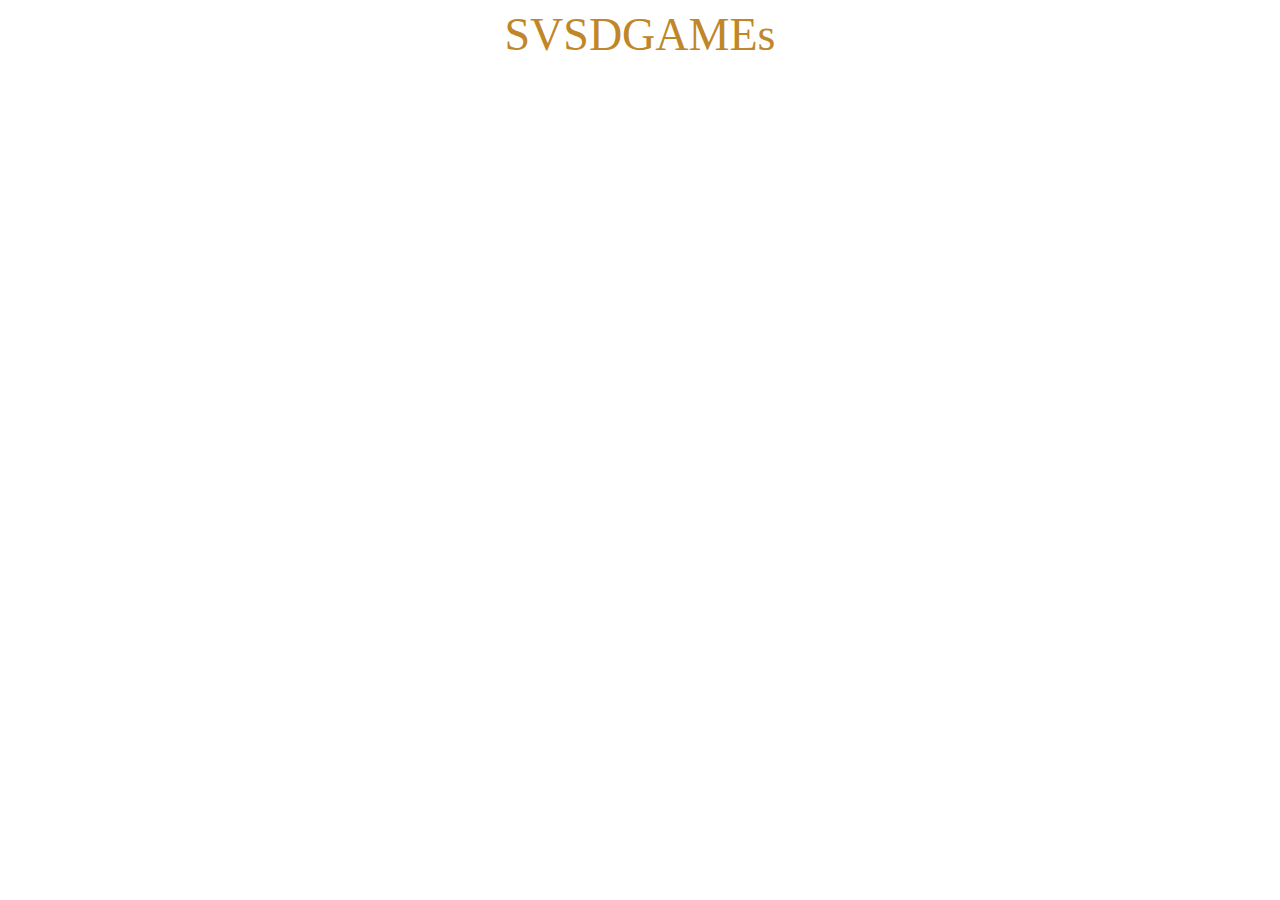
<file: index.html>
<head>
<meta http-equiv="Content-Type" content="text/html; charset=utf-8" />
<title>svsdgames -  Indie Developer </title>
</head>

<body style="text-align: center; font-size: 46px; color: #C08729;">
SVSDGAMEs
</body>
</html>
</file>
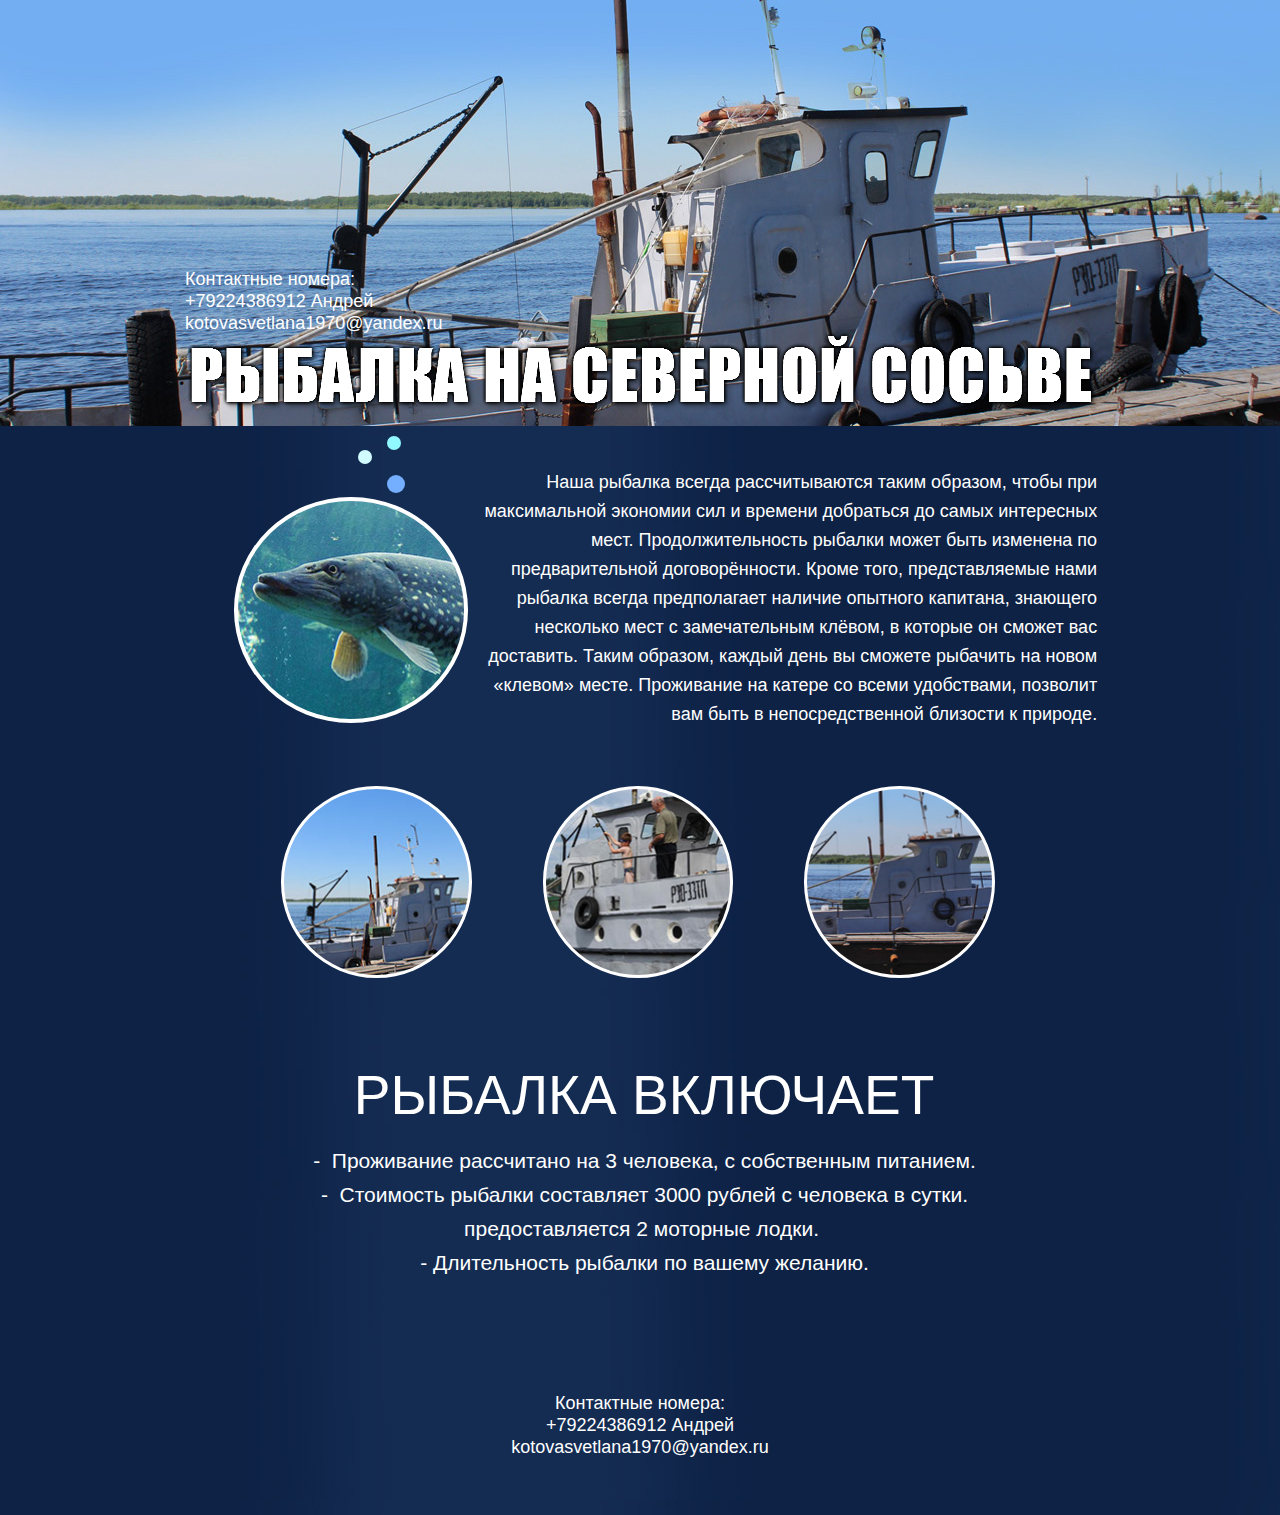
<file: Fishing/index.html>
<!DOCTYPE html>
<html class="nojs html css_verticalspacer" lang="ru-RU">
 <head>

  <meta http-equiv="Content-type" content="text/html;charset=UTF-8"/>
  <meta name="generator" content="2018.1.0.386"/>
  <meta name="viewport" content="width=device-width, initial-scale=1.0"/>
  
  <script type="text/javascript">
   // Update the 'nojs'/'js' class on the html node
document.documentElement.className = document.documentElement.className.replace(/\bnojs\b/g, 'js');

// Check that all required assets are uploaded and up-to-date
if(typeof Muse == "undefined") window.Muse = {}; window.Muse.assets = {"required":["museutils.js", "museconfig.js", "jquery.musepolyfill.bgsize.js", "jquery.watch.js", "require.js", "index.css"], "outOfDate":[]};
</script>
  
  <title>Домашняя</title>
  <!-- CSS -->
  <link rel="stylesheet" type="text/css" href="css/site_global.css?crc=444006867"/>
  <link rel="stylesheet" type="text/css" href="css/index.css?crc=174588602" id="pagesheet"/>
   </head>
 <body>

  <div class="clearfix borderbox" id="page"><!-- group -->
   <div class="clearfix grpelem" id="pu110"><!-- column -->
    <div class="browser_width colelem" id="u110-bw">
     <div class="museBGSize" id="u110"><!-- column -->
      <div class="clearfix" id="u110_align_to_page">
       <div class="clearfix colelem" id="u389-8"><!-- content -->
        <p id="u389-2">Контактные номера:</p>
        <p id="u389-4">+79224386912 Андрей</p>
        <p id="u389-6">kotovasvetlana1970@yandex.ru</p>
       </div>
       <img class="colelem" id="u129-4" alt="РЫБАЛКА НА СЕВЕРНОЙ СОСЬВЕ" src="images/u129-4.png?crc=259844236" data-image-width="930"/><!-- rasterized frame -->
      </div>
     </div>
    </div>
    <div class="rounded-corners colelem" id="u343"><!-- simple frame -->
     <div class="fluid_height_spacer"></div>
    </div>
    <div class="rounded-corners colelem" id="u340"><!-- simple frame -->
     <div class="fluid_height_spacer"></div>
    </div>
    <div class="clearfix colelem" id="ppu337"><!-- group -->
     <div class="clearfix grpelem" id="pu337"><!-- column -->
      <div class="rounded-corners colelem" id="u337"><!-- simple frame -->
       <div class="fluid_height_spacer"></div>
      </div>
      <div class="museBGSize rounded-corners colelem" id="u290"><!-- simple frame -->
       <div class="fluid_height_spacer"></div>
      </div>
     </div>
     <div class="clearfix grpelem" id="u287-4"><!-- content -->
      <p>Наша рыбалка всегда рассчитываются таким образом, чтобы при максимальной экономии сил и времени добраться до самых интересных мест. Продолжительность рыбалки может быть изменена по предварительной договорённости. Кроме того, представляемые нами рыбалка всегда предполагает наличие опытного капитана, знающего несколько мест с замечательным клёвом, в которые он сможет вас доставить. Таким образом, каждый день вы сможете рыбачить на новом «клевом» месте. Проживание на катере со всеми удобствами, позволит вам быть в непосредственной близости к природе.</p>
     </div>
    </div>
    <div class="clearfix colelem" id="pu485"><!-- group -->
     <div class="museBGSize rounded-corners grpelem" id="u485"><!-- simple frame -->
      <div class="fluid_height_spacer"></div>
     </div>
     <div class="museBGSize rounded-corners grpelem" id="u508"><!-- simple frame -->
      <div class="fluid_height_spacer"></div>
     </div>
     <div class="rounded-corners grpelem" id="u505"><!-- simple frame -->
      <div class="fluid_height_spacer"></div>
     </div>
    </div>
    <div class="clearfix colelem" id="u346-4" data-sizePolicy="fluidWidth" data-pintopage="page_fixedCenter"><!-- content -->
     <p>Рыбалка включает</p>
    </div>
    <div class="clearfix colelem" id="u327-11"><!-- content -->
     <p id="u327-2">&nbsp;-&nbsp; Проживание рассчитано на 3 человека, с собственным питанием.</p>
     <p id="u327-4">&nbsp;-&nbsp; Стоимость рыбалки составляет 3000 рублей с человека в сутки.</p>
     <p id="u327-6">предоставляется 2 моторные лодки.</p>
     <p id="u327-8">&nbsp;- Длительность рыбалки по вашему желанию.</p>
     <p id="u327-9">&nbsp;</p>
    </div>
   </div>
   <div class="verticalspacer" data-offset-top="1333" data-content-above-spacer="1332" data-content-below-spacer="142" data-sizePolicy="fixed" data-pintopage="page_fixedLeft"></div>
   <div class="browser_width grpelem" id="u349-9-bw">
    <div class="clearfix" id="u349-9"><!-- content -->
     <p>Контактные номера:</p>
     <p>+79224386912 Андрей</p>
     <p>kotovasvetlana1970@yandex.ru</p>
     <p>&nbsp;</p>
    </div>
   </div>
  </div>
  <!-- Other scripts -->
  <script type="text/javascript">
   // Decide whether to suppress missing file error or not based on preference setting
var suppressMissingFileError = false
</script>
  <script type="text/javascript">
   window.Muse.assets.check=function(c){if(!window.Muse.assets.checked){window.Muse.assets.checked=!0;var b={},d=function(a,b){if(window.getComputedStyle){var c=window.getComputedStyle(a,null);return c&&c.getPropertyValue(b)||c&&c[b]||""}if(document.documentElement.currentStyle)return(c=a.currentStyle)&&c[b]||a.style&&a.style[b]||"";return""},a=function(a){if(a.match(/^rgb/))return a=a.replace(/\s+/g,"").match(/([\d\,]+)/gi)[0].split(","),(parseInt(a[0])<<16)+(parseInt(a[1])<<8)+parseInt(a[2]);if(a.match(/^\#/))return parseInt(a.substr(1),
16);return 0},f=function(f){for(var g=document.getElementsByTagName("link"),j=0;j<g.length;j++)if("text/css"==g[j].type){var l=(g[j].href||"").match(/\/?css\/([\w\-]+\.css)\?crc=(\d+)/);if(!l||!l[1]||!l[2])break;b[l[1]]=l[2]}g=document.createElement("div");g.className="version";g.style.cssText="display:none; width:1px; height:1px;";document.getElementsByTagName("body")[0].appendChild(g);for(j=0;j<Muse.assets.required.length;){var l=Muse.assets.required[j],k=l.match(/([\w\-\.]+)\.(\w+)$/),i=k&&k[1]?
k[1]:null,k=k&&k[2]?k[2]:null;switch(k.toLowerCase()){case "css":i=i.replace(/\W/gi,"_").replace(/^([^a-z])/gi,"_$1");g.className+=" "+i;i=a(d(g,"color"));k=a(d(g,"backgroundColor"));i!=0||k!=0?(Muse.assets.required.splice(j,1),"undefined"!=typeof b[l]&&(i!=b[l]>>>24||k!=(b[l]&16777215))&&Muse.assets.outOfDate.push(l)):j++;g.className="version";break;case "js":j++;break;default:throw Error("Unsupported file type: "+k);}}c?c().jquery!="1.8.3"&&Muse.assets.outOfDate.push("jquery-1.8.3.min.js"):Muse.assets.required.push("jquery-1.8.3.min.js");
g.parentNode.removeChild(g);if(Muse.assets.outOfDate.length||Muse.assets.required.length)g="Некоторые файлы на сервере могут отсутствовать или быть некорректными. Очистите кэш-память браузера и повторите попытку. Если проблему не удается устранить, свяжитесь с разработчиками сайта.",f&&Muse.assets.outOfDate.length&&(g+="\nOut of date: "+Muse.assets.outOfDate.join(",")),f&&Muse.assets.required.length&&(g+="\nMissing: "+Muse.assets.required.join(",")),suppressMissingFileError?(g+="\nUse SuppressMissingFileError key in AppPrefs.xml to show missing file error pop up.",console.log(g)):alert(g)};location&&location.search&&location.search.match&&location.search.match(/muse_debug/gi)?
setTimeout(function(){f(!0)},5E3):f()}};
var muse_init=function(){require.config({baseUrl:""});require(["jquery","museutils","whatinput","jquery.musepolyfill.bgsize","jquery.watch"],function(c){var $ = c;$(document).ready(function(){try{
window.Muse.assets.check($);/* body */
Muse.Utils.transformMarkupToFixBrowserProblemsPreInit();/* body */
Muse.Utils.prepHyperlinks(true);/* body */
Muse.Utils.resizeHeight('.browser_width');/* resize height */
Muse.Utils.requestAnimationFrame(function() { $('body').addClass('initialized'); });/* mark body as initialized */
Muse.Utils.makeButtonsVisibleAfterSettingMinWidth();/* body */
Muse.Utils.fullPage('#page');/* 100% height page */
Muse.Utils.showWidgetsWhenReady();/* body */
Muse.Utils.transformMarkupToFixBrowserProblems();/* body */
}catch(b){if(b&&"function"==typeof b.notify?b.notify():Muse.Assert.fail("Error calling selector function: "+b),false)throw b;}})})};

</script>
  <!-- RequireJS script -->
  <script src="scripts/require.js?crc=7928878" type="text/javascript" async data-main="scripts/museconfig.js?crc=4286661555" onload="if (requirejs) requirejs.onError = function(requireType, requireModule) { if (requireType && requireType.toString && requireType.toString().indexOf && 0 <= requireType.toString().indexOf('#scripterror')) window.Muse.assets.check(); }" onerror="window.Muse.assets.check();"></script>
   </body>
</html>
</file>
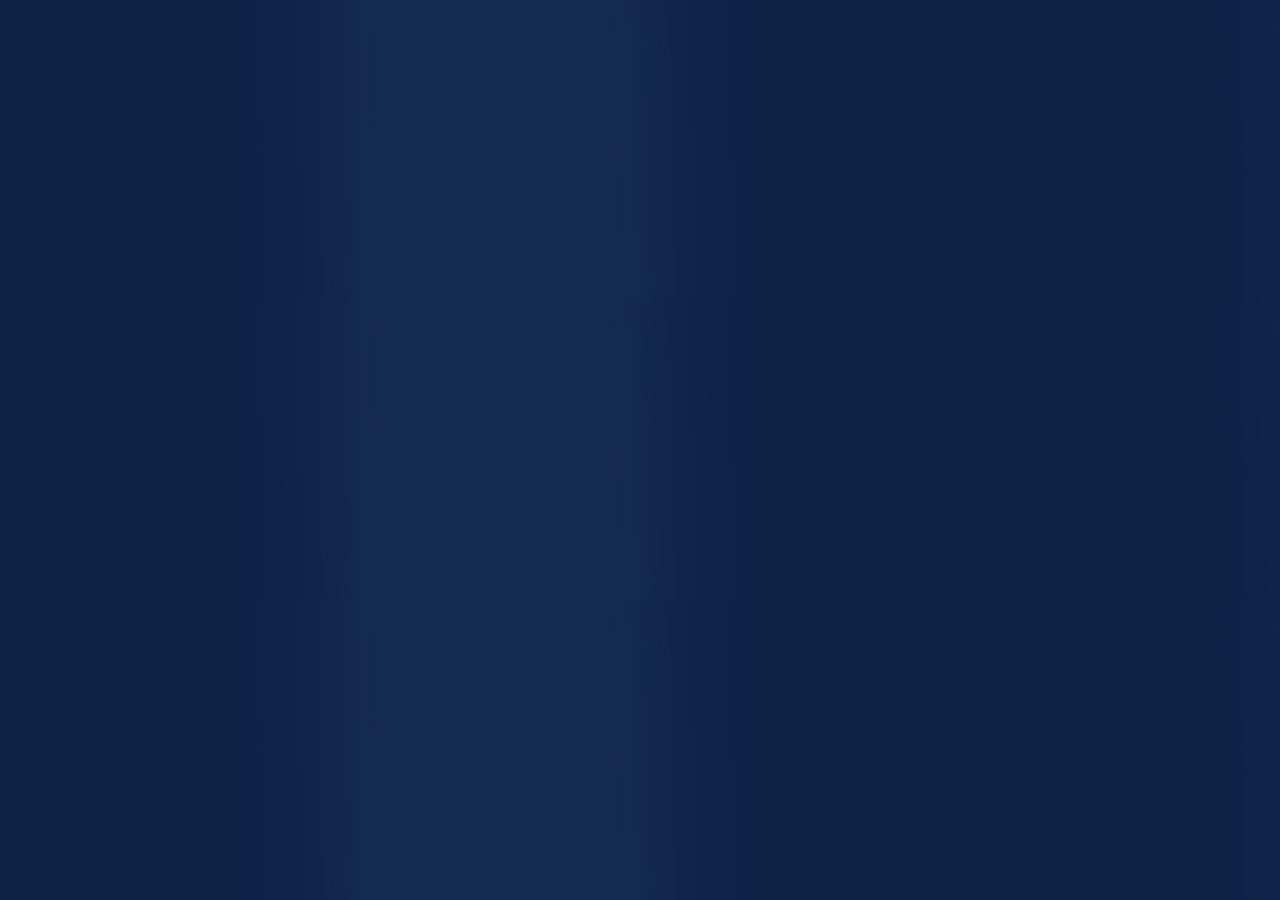
<file: Fishing/phone/index.html>
<!DOCTYPE html>
<html class="nojs html css_verticalspacer" lang="ru-RU">
 <head>

  <meta http-equiv="Content-type" content="text/html;charset=UTF-8"/>
  <meta name="generator" content="2018.1.0.386"/>
  <meta name="viewport" content="width=device-width, initial-scale=1.0"/>
  
  <script type="text/javascript">
   // Update the 'nojs'/'js' class on the html node
document.documentElement.className = document.documentElement.className.replace(/\bnojs\b/g, 'js');

// Check that all required assets are uploaded and up-to-date
if(typeof Muse == "undefined") window.Muse = {}; window.Muse.assets = {"required":["museutils.js", "museconfig.js", "jquery.watch.js", "require.js", "index.css"], "outOfDate":[]};
</script>
  
  <link rel="canonical" href="http://Ribalka.ru/index.html"/>
  <title>Домашняя</title>
  <!-- CSS -->
  <link rel="stylesheet" type="text/css" href="../css/site_global.css?crc=444006867"/>
  <link rel="stylesheet" type="text/css" href="css/index.css?crc=4146662753" id="pagesheet"/>
   </head>
 <body>

  <div class="clearfix borderbox" id="page"><!-- column -->
   <div class="verticalspacer" data-offset-top="0" data-content-above-spacer="0" data-content-below-spacer="570" data-sizePolicy="fixed" data-pintopage="page_fixedLeft"></div>
  </div>
  <!-- Other scripts -->
  <script type="text/javascript">
   // Decide whether to suppress missing file error or not based on preference setting
var suppressMissingFileError = false
</script>
  <script type="text/javascript">
   window.Muse.assets.check=function(c){if(!window.Muse.assets.checked){window.Muse.assets.checked=!0;var b={},d=function(a,b){if(window.getComputedStyle){var c=window.getComputedStyle(a,null);return c&&c.getPropertyValue(b)||c&&c[b]||""}if(document.documentElement.currentStyle)return(c=a.currentStyle)&&c[b]||a.style&&a.style[b]||"";return""},a=function(a){if(a.match(/^rgb/))return a=a.replace(/\s+/g,"").match(/([\d\,]+)/gi)[0].split(","),(parseInt(a[0])<<16)+(parseInt(a[1])<<8)+parseInt(a[2]);if(a.match(/^\#/))return parseInt(a.substr(1),
16);return 0},f=function(f){for(var g=document.getElementsByTagName("link"),j=0;j<g.length;j++)if("text/css"==g[j].type){var l=(g[j].href||"").match(/\/?css\/([\w\-]+\.css)\?crc=(\d+)/);if(!l||!l[1]||!l[2])break;b[l[1]]=l[2]}g=document.createElement("div");g.className="version";g.style.cssText="display:none; width:1px; height:1px;";document.getElementsByTagName("body")[0].appendChild(g);for(j=0;j<Muse.assets.required.length;){var l=Muse.assets.required[j],k=l.match(/([\w\-\.]+)\.(\w+)$/),i=k&&k[1]?
k[1]:null,k=k&&k[2]?k[2]:null;switch(k.toLowerCase()){case "css":i=i.replace(/\W/gi,"_").replace(/^([^a-z])/gi,"_$1");g.className+=" "+i;i=a(d(g,"color"));k=a(d(g,"backgroundColor"));i!=0||k!=0?(Muse.assets.required.splice(j,1),"undefined"!=typeof b[l]&&(i!=b[l]>>>24||k!=(b[l]&16777215))&&Muse.assets.outOfDate.push(l)):j++;g.className="version";break;case "js":j++;break;default:throw Error("Unsupported file type: "+k);}}c?c().jquery!="1.8.3"&&Muse.assets.outOfDate.push("jquery-1.8.3.min.js"):Muse.assets.required.push("jquery-1.8.3.min.js");
g.parentNode.removeChild(g);if(Muse.assets.outOfDate.length||Muse.assets.required.length)g="Некоторые файлы на сервере могут отсутствовать или быть некорректными. Очистите кэш-память браузера и повторите попытку. Если проблему не удается устранить, свяжитесь с разработчиками сайта.",f&&Muse.assets.outOfDate.length&&(g+="\nOut of date: "+Muse.assets.outOfDate.join(",")),f&&Muse.assets.required.length&&(g+="\nMissing: "+Muse.assets.required.join(",")),suppressMissingFileError?(g+="\nUse SuppressMissingFileError key in AppPrefs.xml to show missing file error pop up.",console.log(g)):alert(g)};location&&location.search&&location.search.match&&location.search.match(/muse_debug/gi)?
setTimeout(function(){f(!0)},5E3):f()}};
var muse_init=function(){require.config({baseUrl:"../"});require(["jquery","museutils","whatinput","jquery.watch"],function(c){var $ = c;$(document).ready(function(){try{
window.Muse.assets.check($);/* body */
Muse.Utils.transformMarkupToFixBrowserProblemsPreInit();/* body */
Muse.Utils.prepHyperlinks(true);/* body */
Muse.Utils.makeButtonsVisibleAfterSettingMinWidth();/* body */
Muse.Utils.fullPage('#page');/* 100% height page */
Muse.Utils.showWidgetsWhenReady();/* body */
Muse.Utils.transformMarkupToFixBrowserProblems();/* body */
}catch(b){if(b&&"function"==typeof b.notify?b.notify():Muse.Assert.fail("Error calling selector function: "+b),false)throw b;}})})};

</script>
  <!-- RequireJS script -->
  <script src="../scripts/require.js?crc=7928878" type="text/javascript" async data-main="../scripts/museconfig.js?crc=4286661555" onload="if (requirejs) requirejs.onError = function(requireType, requireModule) { if (requireType && requireType.toString && requireType.toString().indexOf && 0 <= requireType.toString().indexOf('#scripterror')) window.Muse.assets.check(); }" onerror="window.Muse.assets.check();"></script>
   </body>
</html>
</file>
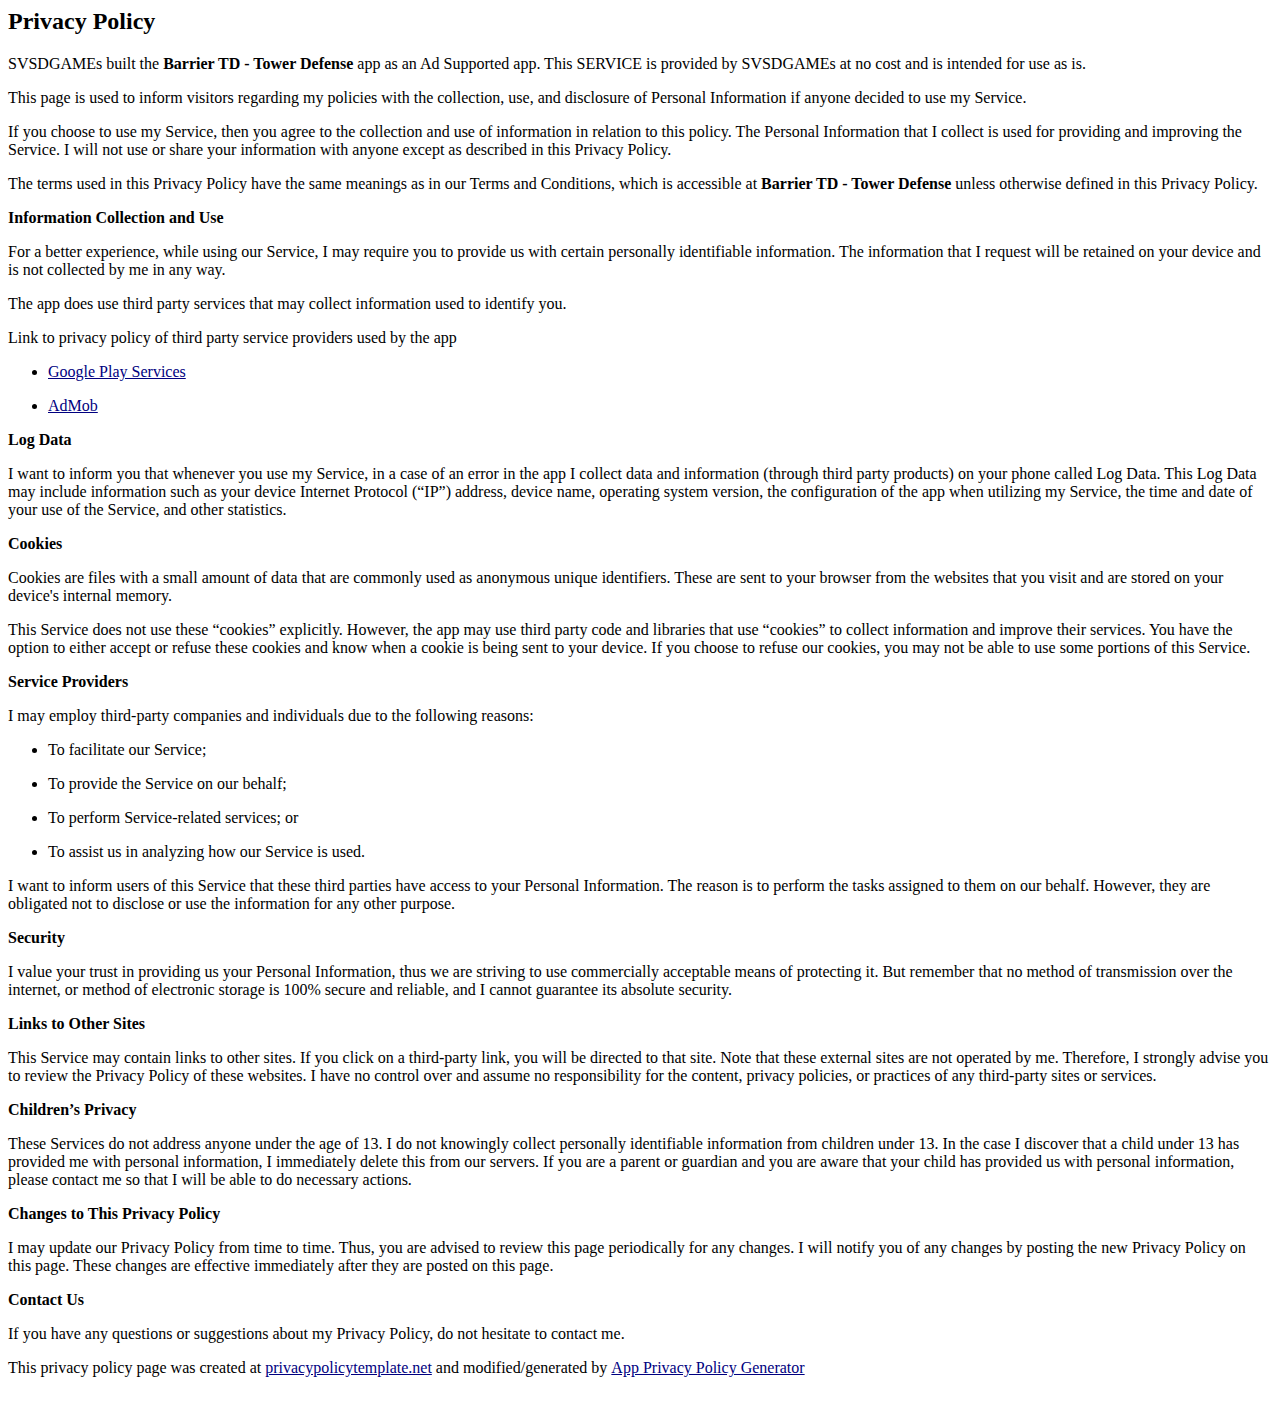
<file: GamePolicy/BarrierTD_Policy.html>
﻿
<head>
<meta http-equiv="Content-Type" content="text/html; charset=utf-8" />
<title>svsdgames - Privacy Policy - Barrier TD - Tower Defense </title>
</head>

<body style="text-align: left; font-size: 16px; color: #000000;">
<!DOCTYPE HTML PUBLIC "-//W3C//DTD HTML 4.0 Transitional//EN">
<HTML>
<!--  		@page { size: 21cm 29.7cm; margin: 2cm }  		P { margin-bottom: 0.21cm }  		H2 { margin-bottom: 0.21cm; page-break-after: avoid }  		H2.western { font-family: "Times New Roman", serif; font-size: 18pt; font-weight: bold }  		H2.cjk { font-family: "MS Gothic"; font-size: 18pt; font-weight: bold }  		H2.ctl { font-family: "Tahoma"; font-size: 18pt; font-weight: bold }  		STRONG { font-weight: bold }  		A:link { color: #000080; so-language: zxx; text-decoration: underline }  	-->
<BODY LINK="#000080" VLINK="#800000" DIR="LTR">
<H2>Privacy  Policy</H2>
<p> SVSDGAMEs  built the <SPAN LANG="ru-RU"><strong>Barrier TD - Tower Defense</strong></SPAN> app as an Ad Supported app. This SERVICE is provided by SVSDGAMEs at  no cost and is intended for use as is.</p>
<p> This  page is used to inform visitors regarding my policies with the  collection, use, and disclosure of Personal Information if anyone  decided to use my Service.</p>
<p> If  you choose to use my Service, then you agree to the collection and  use of information in relation to this policy. The Personal  Information that I collect is used for providing and improving the  Service. I will not use or share your information with anyone except  as described in this Privacy Policy.</p>
<p> The  terms used in this Privacy Policy have the same meanings as in our  Terms and Conditions, which is accessible at <SPAN LANG="ru-RU"><strong>Barrier  TD - Tower Defense</strong></SPAN> unless otherwise defined in this  Privacy Policy.</p>
<p><STRONG>Information  Collection and Use</STRONG></p>
<p> For  a better experience, while using our Service, I may require you to  provide us with certain personally identifiable information. The  information that I request will be retained on your device and is not  collected by me in any way.</p>
<p> The  app does use third party services that may collect information used  to identify you.</p>
<p> Link  to privacy policy of third party service providers used by the app</p>
<UL>
  <LI>
    <p><A HREF="https://www.google.com/policies/privacy/" TARGET="_blank">Google  	Play Services</A></p>
  <LI>
    <p><A HREF="https://support.google.com/admob/answer/6128543?hl=en" TARGET="_blank">AdMob</A></p>
</UL>
<p><STRONG>Log  Data</STRONG></p>
<p> I  want to inform you that whenever you use my Service, in a case of an  error in the app I collect data and information (through third party  products) on your phone called Log Data. This Log Data may include  information such as your device Internet Protocol (&ldquo;IP&rdquo;) address,  device name, operating system version, the configuration of the app  when utilizing my Service, the time and date of your use of the  Service, and other statistics.</p>
<p><STRONG>Cookies</STRONG></p>
<p> Cookies  are files with a small amount of data that are commonly used as  anonymous unique identifiers. These are sent to your browser from the  websites that you visit and are stored on your device's internal  memory.</p>
<p> This  Service does not use these &ldquo;cookies&rdquo; explicitly. However, the app  may use third party code and libraries that use &ldquo;cookies&rdquo; to  collect information and improve their services. You have the option  to either accept or refuse these cookies and know when a cookie is  being sent to your device. If you choose to refuse our cookies, you  may not be able to use some portions of this Service.</p>
<p><STRONG>Service  Providers</STRONG></p>
<p> I  may employ third-party companies and individuals due to the following  reasons:</p>
<UL>
  <LI>
    <p> To  	facilitate our Service;</p>
  <LI>
    <p> To  	provide the Service on our behalf;</p>
  <LI>
    <p> To  	perform Service-related services; or</p>
  <LI>
    <p> To  	assist us in analyzing how our Service is used.</p>
</UL>
<p> I  want to inform users of this Service that these third parties have  access to your Personal Information. The reason is to perform the  tasks assigned to them on our behalf. However, they are obligated not  to disclose or use the information for any other purpose.</p>
<p><STRONG>Security</STRONG></p>
<p> I  value your trust in providing us your Personal Information, thus we  are striving to use commercially acceptable means of protecting it.  But remember that no method of transmission over the internet, or  method of electronic storage is 100% secure and reliable, and I  cannot guarantee its absolute security.</p>
<p><STRONG>Links  to Other Sites</STRONG></p>
<p> This  Service may contain links to other sites. If you click on a  third-party link, you will be directed to that site. Note that these  external sites are not operated by me. Therefore, I strongly advise  you to review the Privacy Policy of these websites. I have no control  over and assume no responsibility for the content, privacy policies,  or practices of any third-party sites or services.</p>
<p><STRONG>Children&rsquo;s  Privacy</STRONG></p>
<p> These  Services do not address anyone under the age of 13. I do not  knowingly collect personally identifiable information from children  under 13. In the case I discover that a child under 13 has provided  me with personal information, I immediately delete this from our  servers. If you are a parent or guardian and you are aware that your  child has provided us with personal information, please contact me so  that I will be able to do necessary actions.</p>
<p><STRONG>Changes  to This Privacy Policy</STRONG></p>
<p> I  may update our Privacy Policy from time to time. Thus, you are  advised to review this page periodically for any changes. I will  notify you of any changes by posting the new Privacy Policy on this  page. These changes are effective immediately after they are posted  on this page.</p>
<p><STRONG>Contact  Us</STRONG></p>
<p> If  you have any questions or suggestions about my Privacy Policy, do not  hesitate to contact me.</p>
<p>This  privacy policy page was created at&nbsp;<A HREF="https://privacypolicytemplate.net/" TARGET="_blank">privacypolicytemplate.net</A>&nbsp;and  modified/generated by&nbsp;<A HREF="https://app-privacy-policy-generator.firebaseapp.com/" TARGET="_blank">App  Privacy Policy Generator</A></p>
<p><BR>
</p>
</body>
</html>
</file>
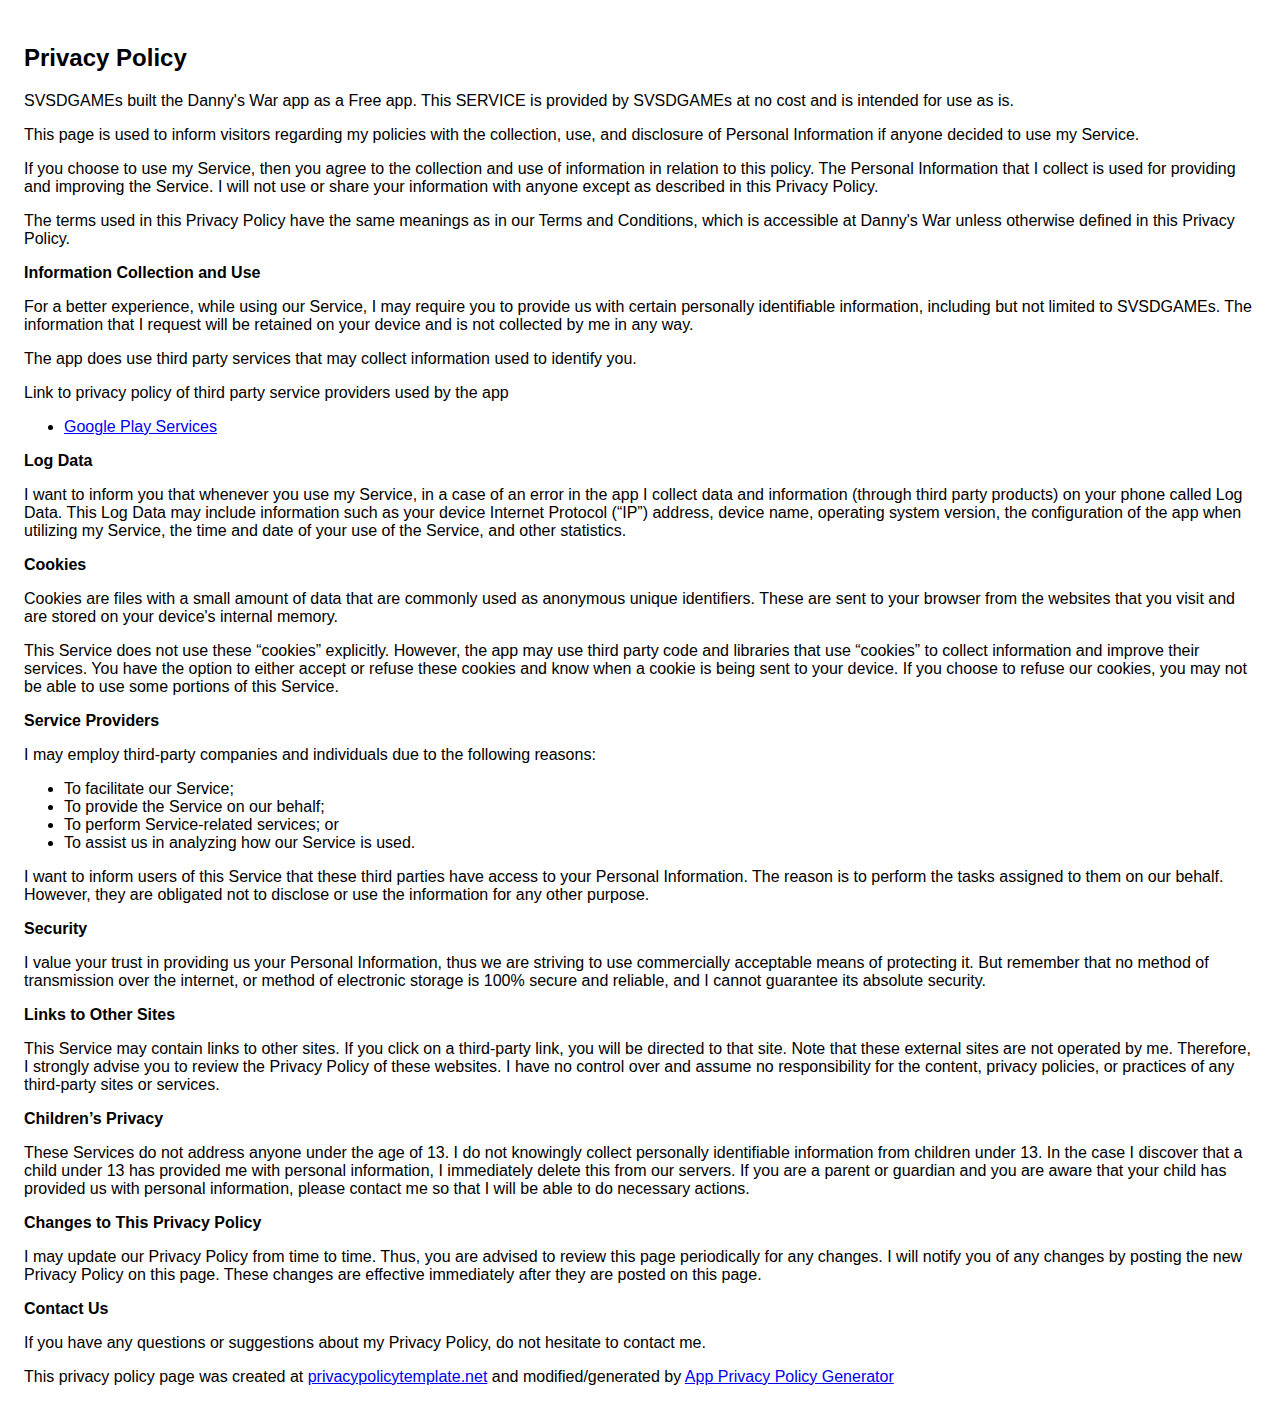
<file: GamePolicy/DannysWar_Privacy_policy.html>
<!DOCTYPE html>
    <html>
    <head>
      <meta charset='utf-8'>
      <meta name='viewport' content='width=device-width'>
      <title>Privacy Policy</title>
      <style> body { font-family: 'Helvetica Neue', Helvetica, Arial, sans-serif; padding:1em; } </style>
    </head>
    <body>
    <h2>Privacy Policy</h2> <p> SVSDGAMEs built the Danny's War app as a Free app. This SERVICE is provided by
                    SVSDGAMEs at no cost and is intended for use as is.
                  </p> <p>This page is used to inform visitors regarding my policies with the collection, use, and disclosure
                    of Personal Information if anyone decided to use my Service.
                  </p> <p>If you choose to use my Service, then you agree to the collection and use of information in
                    relation to this policy. The Personal Information that I collect is used for providing and improving
                    the Service. I will not use or share your information with anyone except as described
                    in this Privacy Policy.
                  </p> <p>The terms used in this Privacy Policy have the same meanings as in our Terms and Conditions, which is
                    accessible at Danny's War unless otherwise defined in this Privacy Policy.
                  </p> <p><strong>Information Collection and Use</strong></p> <p>For a better experience, while using our Service, I may require you to provide us with certain
                    personally identifiable information, including but not limited to SVSDGAMEs. The information that I request will be retained on your device and is not collected by me in any way.
                  </p> <p>The app does use third party services that may collect information used to identify you.</p> <div><p>Link to privacy policy of third party service providers used by the app</p> <ul><li><a href="https://www.google.com/policies/privacy/" target="_blank">Google Play Services</a></li><!----><!----><!----><!----><!----><!----><!----></ul></div> <p><strong>Log Data</strong></p> <p> I want to inform you that whenever you use my Service, in a case of
                    an error in the app I collect data and information (through third party products) on your phone
                    called Log Data. This Log Data may include information such as your device Internet Protocol (“IP”) address,
                    device name, operating system version, the configuration of the app when utilizing my Service,
                    the time and date of your use of the Service, and other statistics.
                  </p> <p><strong>Cookies</strong></p> <p>Cookies are files with a small amount of data that are commonly used as anonymous unique identifiers.
                    These are sent to your browser from the websites that you visit and are stored on your device's internal
                    memory.
                  </p> <p>This Service does not use these “cookies” explicitly. However, the app may use third party code and
                    libraries that use “cookies” to collect information and improve their services. You have the option to
                    either accept or refuse these cookies and know when a cookie is being sent to your device. If you choose
                    to refuse our cookies, you may not be able to use some portions of this Service.
                  </p> <p><strong>Service Providers</strong></p> <p> I may employ third-party companies and individuals due to the following reasons:</p> <ul><li>To facilitate our Service;</li> <li>To provide the Service on our behalf;</li> <li>To perform Service-related services; or</li> <li>To assist us in analyzing how our Service is used.</li></ul> <p> I want to inform users of this Service that these third parties have access to
                    your Personal Information. The reason is to perform the tasks assigned to them on our behalf. However,
                    they are obligated not to disclose or use the information for any other purpose.
                  </p> <p><strong>Security</strong></p> <p> I value your trust in providing us your Personal Information, thus we are striving
                    to use commercially acceptable means of protecting it. But remember that no method of transmission over
                    the internet, or method of electronic storage is 100% secure and reliable, and I cannot guarantee
                    its absolute security.
                  </p> <p><strong>Links to Other Sites</strong></p> <p>This Service may contain links to other sites. If you click on a third-party link, you will be directed
                    to that site. Note that these external sites are not operated by me. Therefore, I strongly
                    advise you to review the Privacy Policy of these websites. I have no control over
                    and assume no responsibility for the content, privacy policies, or practices of any third-party sites
                    or services.
                  </p> <p><strong>Children’s Privacy</strong></p> <p>These Services do not address anyone under the age of 13. I do not knowingly collect
                    personally identifiable information from children under 13. In the case I discover that a child
                    under 13 has provided me with personal information, I immediately delete this from
                    our servers. If you are a parent or guardian and you are aware that your child has provided us with personal
                    information, please contact me so that I will be able to do necessary actions.
                  </p> <p><strong>Changes to This Privacy Policy</strong></p> <p> I may update our Privacy Policy from time to time. Thus, you are advised to review
                    this page periodically for any changes. I will notify you of any changes by posting
                    the new Privacy Policy on this page. These changes are effective immediately after they are posted on
                    this page.
                  </p> <p><strong>Contact Us</strong></p> <p>If you have any questions or suggestions about my Privacy Policy, do not hesitate to contact
                    me.
                  </p> <p>This privacy policy page was created at <a href="https://privacypolicytemplate.net" target="_blank">privacypolicytemplate.net</a>
                    and modified/generated by <a href="https://app-privacy-policy-generator.firebaseapp.com/" target="_blank">App
                      Privacy Policy Generator</a></p>
    </body>
    </html>
</file>
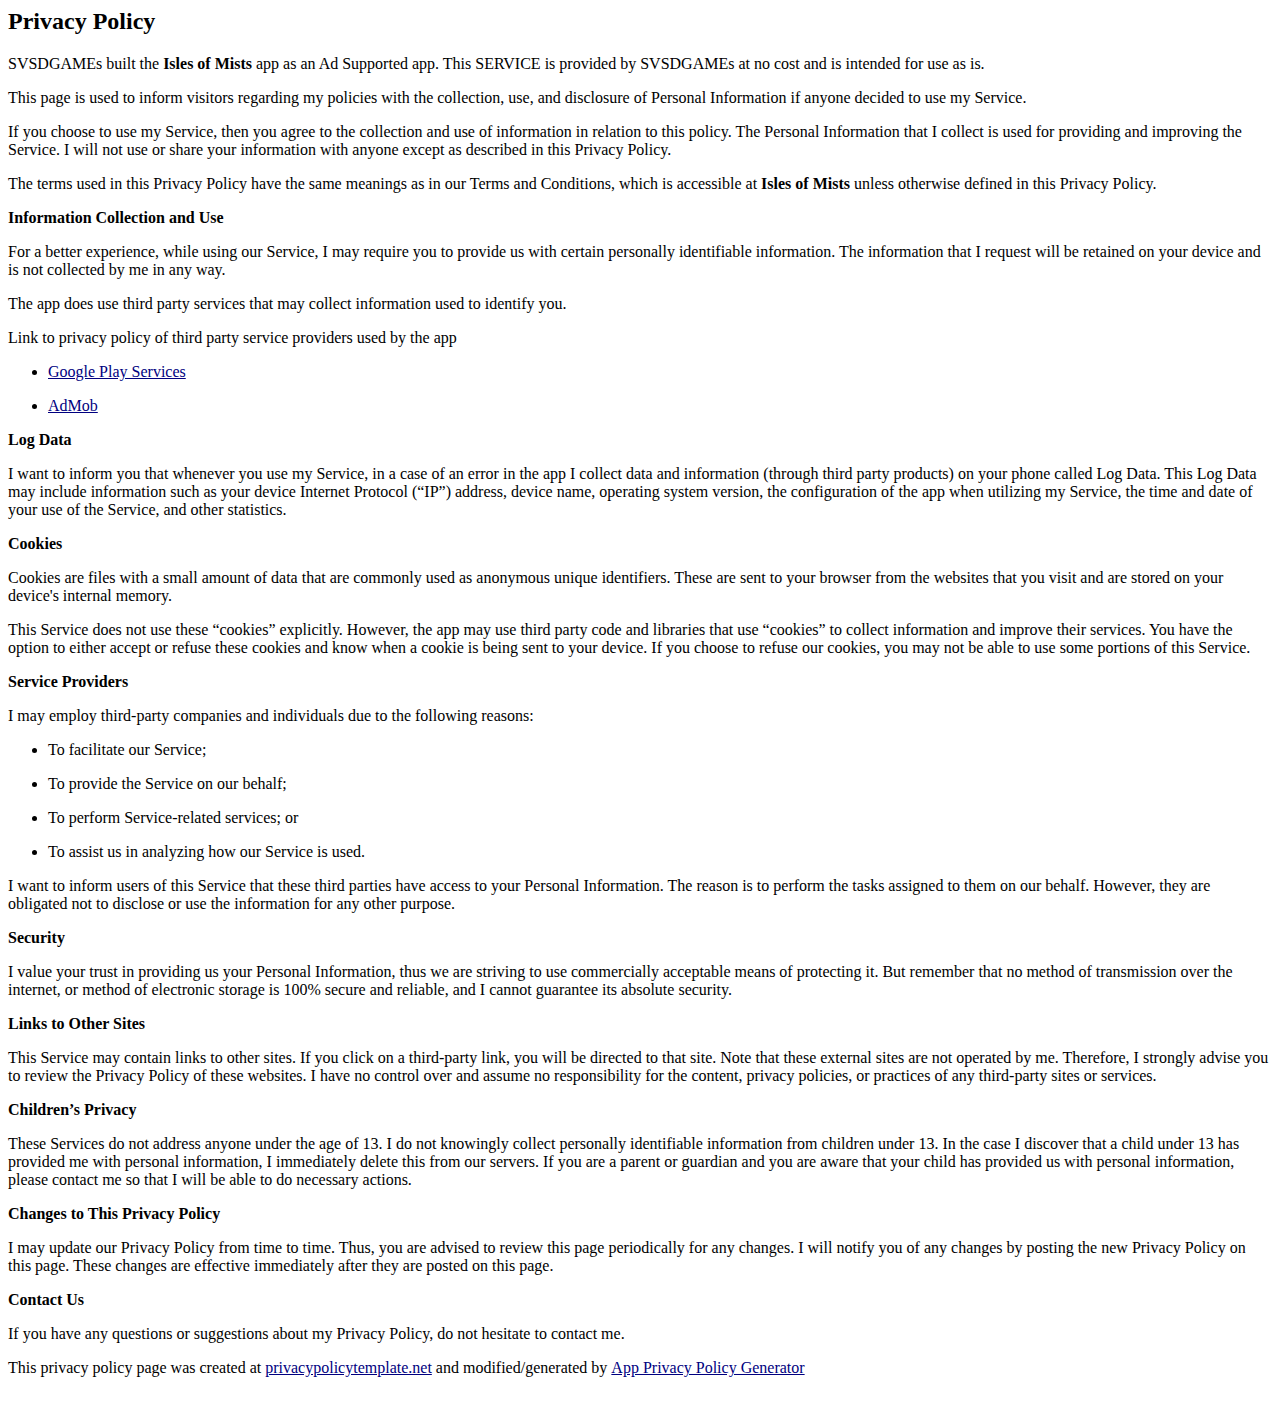
<file: GamePolicy/Isles_of_Mists_Policy.html>
﻿<html><head><meta http-equiv="Content-Type" content="text/html; charset=UTF-8">

<title>svsdgames -  Indie Developer </title>
</head>

<body style="text-align: left; font-size: 16px; color: #000000;" link="#000080" vlink="#800000" dir="LTR">


<!--  		@page { size: 21cm 29.7cm; margin: 2cm }  		P { margin-bottom: 0.21cm }  		H2 { margin-bottom: 0.21cm; page-break-after: avoid }  		H2.western { font-family: "Times New Roman", serif; font-size: 18pt; font-weight: bold }  		H2.cjk { font-family: "MS Gothic"; font-size: 18pt; font-weight: bold }  		H2.ctl { font-family: "Tahoma"; font-size: 18pt; font-weight: bold }  		STRONG { font-weight: bold }  		A:link { color: #000080; so-language: zxx; text-decoration: underline }  	-->

<h2>Privacy  Policy</h2>
<p> SVSDGAMEs  built the <span lang="ru-RU"><strong>Isles of Mists</strong></span> app as an Ad Supported app. This SERVICE is provided by SVSDGAMEs at  no cost and is intended for use as is.</p>
<p> This  page is used to inform visitors regarding my policies with the  collection, use, and disclosure of Personal Information if anyone  decided to use my Service.</p>
<p> If  you choose to use my Service, then you agree to the collection and  use of information in relation to this policy. The Personal  Information that I collect is used for providing and improving the  Service. I will not use or share your information with anyone except  as described in this Privacy Policy.</p>
<p> The  terms used in this Privacy Policy have the same meanings as in our  Terms and Conditions, which is accessible at <span lang="ru-RU"><strong>Isles of Mists</strong></span> unless otherwise defined in this  Privacy Policy.</p>
<p><strong>Information  Collection and Use</strong></p>
<p> For  a better experience, while using our Service, I may require you to  provide us with certain personally identifiable information. The  information that I request will be retained on your device and is not  collected by me in any way.</p>
<p> The  app does use third party services that may collect information used  to identify you.</p>
<p> Link  to privacy policy of third party service providers used by the app</p>
<ul>
  <li>
    <p><a href="https://www.google.com/policies/privacy/" target="_blank">Google  	Play Services</a></p>
  </li><li>
    <p><a href="https://support.google.com/admob/answer/6128543?hl=en" target="_blank">AdMob</a></p>
</li></ul>
<p><strong>Log  Data</strong></p>
<p> I  want to inform you that whenever you use my Service, in a case of an  error in the app I collect data and information (through third party  products) on your phone called Log Data. This Log Data may include  information such as your device Internet Protocol (“IP”) address,  device name, operating system version, the configuration of the app  when utilizing my Service, the time and date of your use of the  Service, and other statistics.</p>
<p><strong>Cookies</strong></p>
<p> Cookies  are files with a small amount of data that are commonly used as  anonymous unique identifiers. These are sent to your browser from the  websites that you visit and are stored on your device's internal  memory.</p>
<p> This  Service does not use these “cookies” explicitly. However, the app  may use third party code and libraries that use “cookies” to  collect information and improve their services. You have the option  to either accept or refuse these cookies and know when a cookie is  being sent to your device. If you choose to refuse our cookies, you  may not be able to use some portions of this Service.</p>
<p><strong>Service  Providers</strong></p>
<p> I  may employ third-party companies and individuals due to the following  reasons:</p>
<ul>
  <li>
    <p> To  	facilitate our Service;</p>
  </li><li>
    <p> To  	provide the Service on our behalf;</p>
  </li><li>
    <p> To  	perform Service-related services; or</p>
  </li><li>
    <p> To  	assist us in analyzing how our Service is used.</p>
</li></ul>
<p> I  want to inform users of this Service that these third parties have  access to your Personal Information. The reason is to perform the  tasks assigned to them on our behalf. However, they are obligated not  to disclose or use the information for any other purpose.</p>
<p><strong>Security</strong></p>
<p> I  value your trust in providing us your Personal Information, thus we  are striving to use commercially acceptable means of protecting it.  But remember that no method of transmission over the internet, or  method of electronic storage is 100% secure and reliable, and I  cannot guarantee its absolute security.</p>
<p><strong>Links  to Other Sites</strong></p>
<p> This  Service may contain links to other sites. If you click on a  third-party link, you will be directed to that site. Note that these  external sites are not operated by me. Therefore, I strongly advise  you to review the Privacy Policy of these websites. I have no control  over and assume no responsibility for the content, privacy policies,  or practices of any third-party sites or services.</p>
<p><strong>Children’s  Privacy</strong></p>
<p> These  Services do not address anyone under the age of 13. I do not  knowingly collect personally identifiable information from children  under 13. In the case I discover that a child under 13 has provided  me with personal information, I immediately delete this from our  servers. If you are a parent or guardian and you are aware that your  child has provided us with personal information, please contact me so  that I will be able to do necessary actions.</p>
<p><strong>Changes  to This Privacy Policy</strong></p>
<p> I  may update our Privacy Policy from time to time. Thus, you are  advised to review this page periodically for any changes. I will  notify you of any changes by posting the new Privacy Policy on this  page. These changes are effective immediately after they are posted  on this page.</p>
<p><strong>Contact  Us</strong></p>
<p> If  you have any questions or suggestions about my Privacy Policy, do not  hesitate to contact me.</p>
<p>This  privacy policy page was created at&nbsp;<a href="https://privacypolicytemplate.net/" target="_blank">privacypolicytemplate.net</a>&nbsp;and  modified/generated by&nbsp;<a href="https://app-privacy-policy-generator.firebaseapp.com/" target="_blank">App  Privacy Policy Generator</a></p>
<p><br>
</p>


</body></html>
</file>
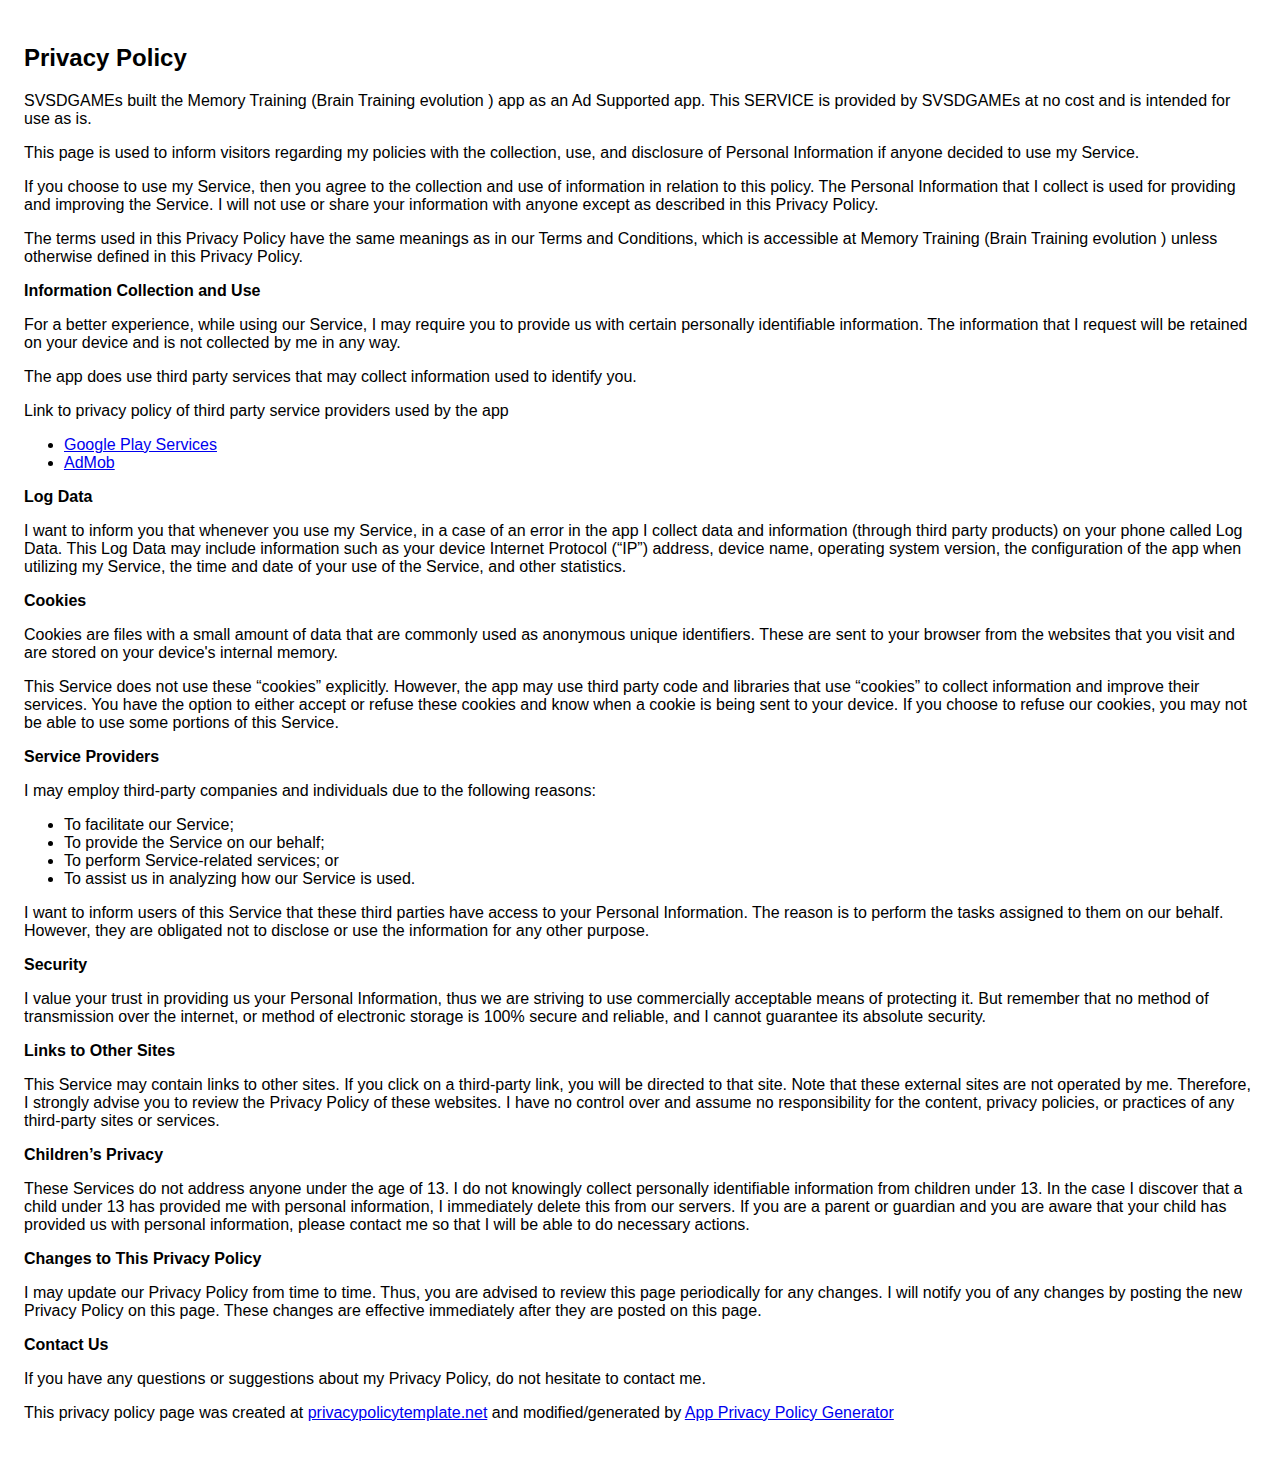
<file: GamePolicy/privacy_policy_Memory_Training.html>
<!DOCTYPE html>
    <html>
    <head>
      <meta charset='utf-8'>
      <meta name='viewport' content='width=device-width'>
      <title>Privacy Policy</title>
      <style> body { font-family: 'Helvetica Neue', Helvetica, Arial, sans-serif; padding:1em; } </style>
    </head>
    <body>
    <h2>Privacy Policy</h2> <p> SVSDGAMEs built the Memory Training  (Brain Training evolution ) app as an Ad Supported app. This SERVICE is provided by
                    SVSDGAMEs at no cost and is intended for use as is.
                  </p> <p>This page is used to inform visitors regarding my policies with the collection, use, and disclosure
                    of Personal Information if anyone decided to use my Service.
                  </p> <p>If you choose to use my Service, then you agree to the collection and use of information in
                    relation to this policy. The Personal Information that I collect is used for providing and improving
                    the Service. I will not use or share your information with anyone except as described
                    in this Privacy Policy.
                  </p> <p>The terms used in this Privacy Policy have the same meanings as in our Terms and Conditions, which is
                    accessible at Memory Training  (Brain Training evolution ) unless otherwise defined in this Privacy Policy.
                  </p> <p><strong>Information Collection and Use</strong></p> <p>For a better experience, while using our Service, I may require you to provide us with certain
                    personally identifiable information. The information that I request will be retained on your device and is not collected by me in any way.
                  </p> <p>The app does use third party services that may collect information used to identify you.</p> <div><p>Link to privacy policy of third party service providers used by the app</p> <ul><li><a href="https://www.google.com/policies/privacy/" target="_blank">Google Play Services</a></li><li><a href="https://support.google.com/admob/answer/6128543?hl=en" target="_blank">AdMob</a></li><!----><!----><!----><!----><!----><!----></ul></div> <p><strong>Log Data</strong></p> <p> I want to inform you that whenever you use my Service, in a case of
                    an error in the app I collect data and information (through third party products) on your phone
                    called Log Data. This Log Data may include information such as your device Internet Protocol (“IP”) address,
                    device name, operating system version, the configuration of the app when utilizing my Service,
                    the time and date of your use of the Service, and other statistics.
                  </p> <p><strong>Cookies</strong></p> <p>Cookies are files with a small amount of data that are commonly used as anonymous unique identifiers.
                    These are sent to your browser from the websites that you visit and are stored on your device's internal
                    memory.
                  </p> <p>This Service does not use these “cookies” explicitly. However, the app may use third party code and
                    libraries that use “cookies” to collect information and improve their services. You have the option to
                    either accept or refuse these cookies and know when a cookie is being sent to your device. If you choose
                    to refuse our cookies, you may not be able to use some portions of this Service.
                  </p> <p><strong>Service Providers</strong></p> <p> I may employ third-party companies and individuals due to the following reasons:</p> <ul><li>To facilitate our Service;</li> <li>To provide the Service on our behalf;</li> <li>To perform Service-related services; or</li> <li>To assist us in analyzing how our Service is used.</li></ul> <p> I want to inform users of this Service that these third parties have access to
                    your Personal Information. The reason is to perform the tasks assigned to them on our behalf. However,
                    they are obligated not to disclose or use the information for any other purpose.
                  </p> <p><strong>Security</strong></p> <p> I value your trust in providing us your Personal Information, thus we are striving
                    to use commercially acceptable means of protecting it. But remember that no method of transmission over
                    the internet, or method of electronic storage is 100% secure and reliable, and I cannot guarantee
                    its absolute security.
                  </p> <p><strong>Links to Other Sites</strong></p> <p>This Service may contain links to other sites. If you click on a third-party link, you will be directed
                    to that site. Note that these external sites are not operated by me. Therefore, I strongly
                    advise you to review the Privacy Policy of these websites. I have no control over
                    and assume no responsibility for the content, privacy policies, or practices of any third-party sites
                    or services.
                  </p> <p><strong>Children’s Privacy</strong></p> <p>These Services do not address anyone under the age of 13. I do not knowingly collect
                    personally identifiable information from children under 13. In the case I discover that a child
                    under 13 has provided me with personal information, I immediately delete this from
                    our servers. If you are a parent or guardian and you are aware that your child has provided us with personal
                    information, please contact me so that I will be able to do necessary actions.
                  </p> <p><strong>Changes to This Privacy Policy</strong></p> <p> I may update our Privacy Policy from time to time. Thus, you are advised to review
                    this page periodically for any changes. I will notify you of any changes by posting
                    the new Privacy Policy on this page. These changes are effective immediately after they are posted on
                    this page.
                  </p> <p><strong>Contact Us</strong></p> <p>If you have any questions or suggestions about my Privacy Policy, do not hesitate to contact
                    me.
                  </p> <p>This privacy policy page was created at <a href="https://privacypolicytemplate.net" target="_blank">privacypolicytemplate.net</a>
                    and modified/generated by <a href="https://app-privacy-policy-generator.firebaseapp.com/" target="_blank">App
                      Privacy Policy Generator</a></p>
    </body>
    </html>
</file>
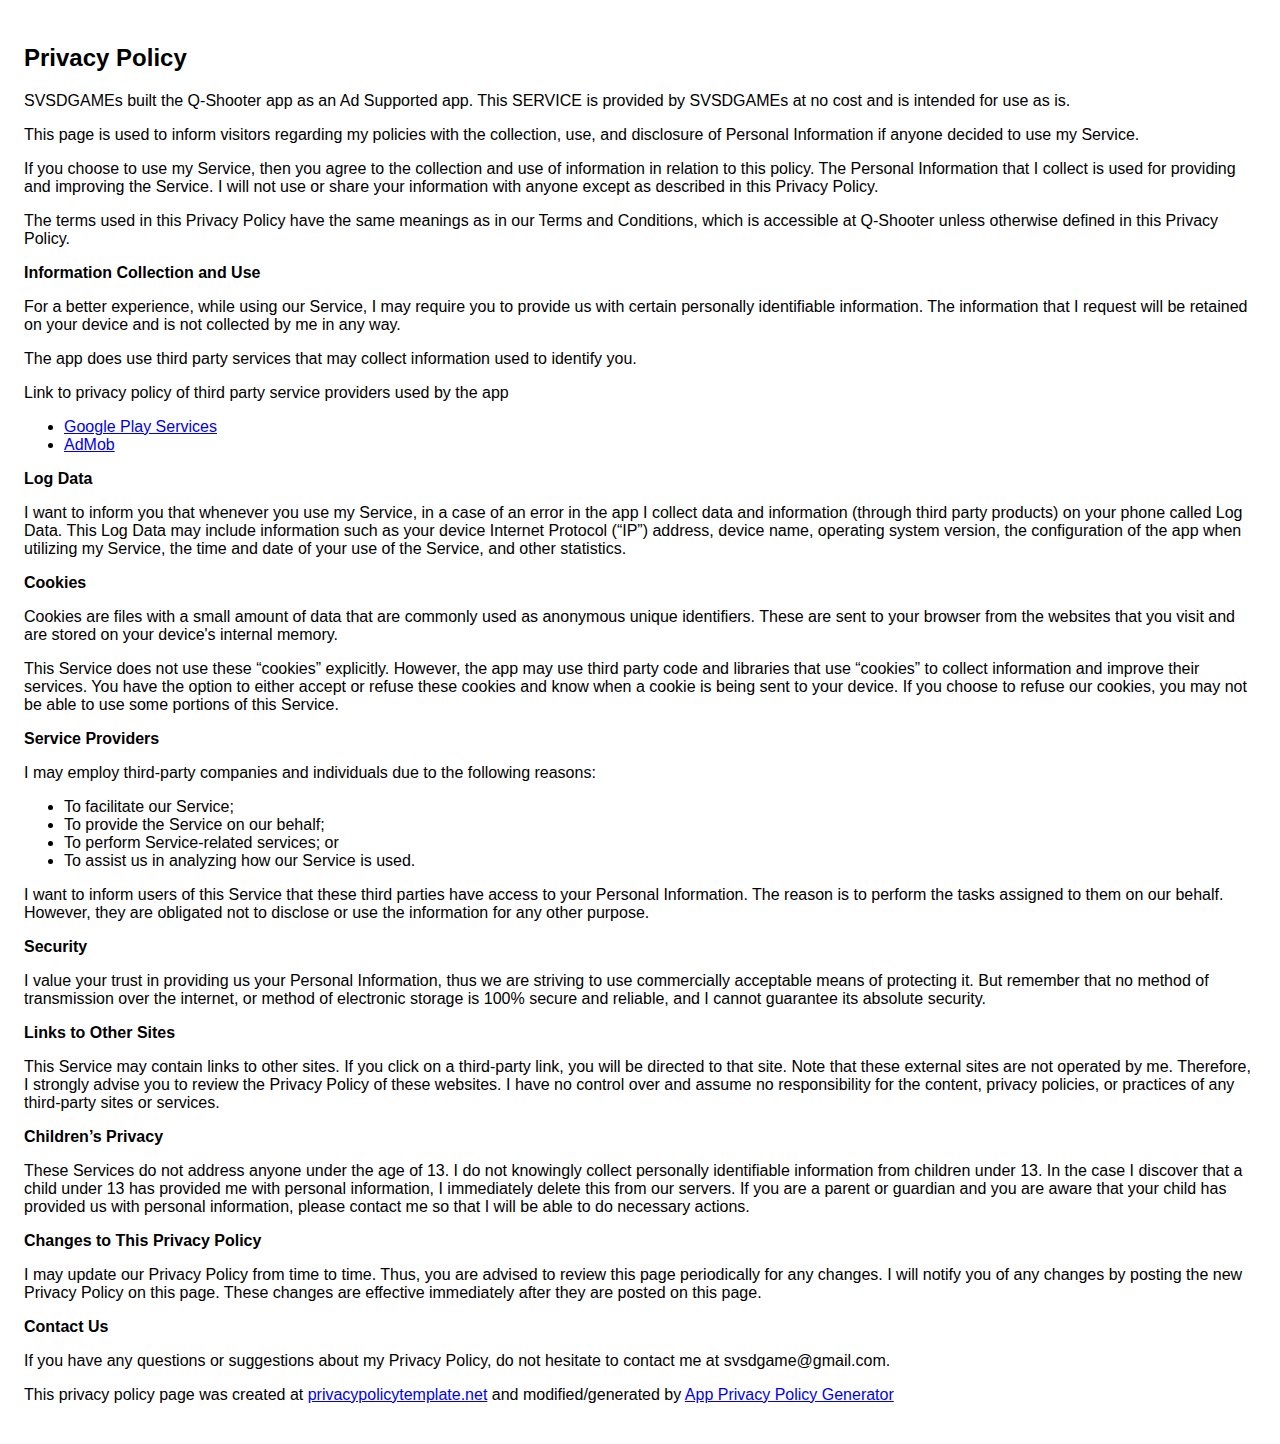
<file: GamePolicy/privacy_policy_QShooter.html>
<!DOCTYPE html>
    <html>
    <head>
      <meta charset='utf-8'>
      <meta name='viewport' content='width=device-width'>
      <title>Privacy Policy</title>
      <style> body { font-family: 'Helvetica Neue', Helvetica, Arial, sans-serif; padding:1em; } </style>
    </head>
    <body>
    <h2>Privacy Policy</h2> <p>
                    SVSDGAMEs built the Q-Shooter app as
                    an Ad Supported app. This SERVICE is provided by
                    SVSDGAMEs at no cost and is intended for
                    use as is.
                  </p> <p>
                    This page is used to inform visitors regarding
                    my policies with the collection, use, and
                    disclosure of Personal Information if anyone decided to use
                    my Service.
                  </p> <p>
                    If you choose to use my Service, then you agree
                    to the collection and use of information in relation to this
                    policy. The Personal Information that I collect is
                    used for providing and improving the Service.
                    I will not use or share your
                    information with anyone except as described in this Privacy
                    Policy.
                  </p> <p>
                    The terms used in this Privacy Policy have the same meanings
                    as in our Terms and Conditions, which is accessible at
                    Q-Shooter unless otherwise defined in this Privacy
                    Policy.
                  </p> <p><strong>Information Collection and Use</strong></p> <p>
                    For a better experience, while using our Service,
                    I may require you to provide us with certain
                    personally identifiable information. The
                    information that I request will be
                    retained on your device and is not collected by me in any way.
                  </p> <p>
                    The app does use third party services that may collect
                    information used to identify you.
                  </p> <div><p>
                      Link to privacy policy of third party service providers
                      used by the app
                    </p> <ul><li><a href="https://www.google.com/policies/privacy/" target="_blank">Google Play Services</a></li><li><a href="https://support.google.com/admob/answer/6128543?hl=en" target="_blank">AdMob</a></li><!----><!----><!----><!----><!----><!----><!----><!----><!----></ul></div> <p><strong>Log Data</strong></p> <p>
                    I want to inform you that whenever
                    you use my Service, in a case of an error in the
                    app I collect data and information (through third
                    party products) on your phone called Log Data. This Log Data
                    may include information such as your device Internet
                    Protocol (“IP”) address, device name, operating system
                    version, the configuration of the app when utilizing
                    my Service, the time and date of your use of the
                    Service, and other statistics.
                  </p> <p><strong>Cookies</strong></p> <p>
                    Cookies are files with a small amount of data that are
                    commonly used as anonymous unique identifiers. These are
                    sent to your browser from the websites that you visit and
                    are stored on your device's internal memory.
                  </p> <p>
                    This Service does not use these “cookies” explicitly.
                    However, the app may use third party code and libraries that
                    use “cookies” to collect information and improve their
                    services. You have the option to either accept or refuse
                    these cookies and know when a cookie is being sent to your
                    device. If you choose to refuse our cookies, you may not be
                    able to use some portions of this Service.
                  </p> <p><strong>Service Providers</strong></p> <p>
                    I may employ third-party companies
                    and individuals due to the following reasons:
                  </p> <ul><li>To facilitate our Service;</li> <li>To provide the Service on our behalf;</li> <li>To perform Service-related services; or</li> <li>To assist us in analyzing how our Service is used.</li></ul> <p>
                    I want to inform users of this
                    Service that these third parties have access to your
                    Personal Information. The reason is to perform the tasks
                    assigned to them on our behalf. However, they are obligated
                    not to disclose or use the information for any other
                    purpose.
                  </p> <p><strong>Security</strong></p> <p>
                    I value your trust in providing us
                    your Personal Information, thus we are striving to use
                    commercially acceptable means of protecting it. But remember
                    that no method of transmission over the internet, or method
                    of electronic storage is 100% secure and reliable, and
                    I cannot guarantee its absolute security.
                  </p> <p><strong>Links to Other Sites</strong></p> <p>
                    This Service may contain links to other sites. If you click
                    on a third-party link, you will be directed to that site.
                    Note that these external sites are not operated by
                    me. Therefore, I strongly advise you to
                    review the Privacy Policy of these websites.
                    I have no control over and assume no
                    responsibility for the content, privacy policies, or
                    practices of any third-party sites or services.
                  </p> <p><strong>Children’s Privacy</strong></p> <p>
                    These Services do not address anyone under the age of 13.
                    I do not knowingly collect personally
                    identifiable information from children under 13. In the case
                    I discover that a child under 13 has provided
                    me with personal information,
                    I immediately delete this from our servers. If you
                    are a parent or guardian and you are aware that your child
                    has provided us with personal information, please contact
                    me so that I will be able to do
                    necessary actions.
                  </p> <p><strong>Changes to This Privacy Policy</strong></p> <p>
                    I may update our Privacy Policy from
                    time to time. Thus, you are advised to review this page
                    periodically for any changes. I will
                    notify you of any changes by posting the new Privacy Policy
                    on this page. These changes are effective immediately after
                    they are posted on this page.
                  </p> <p><strong>Contact Us</strong></p> <p>
                    If you have any questions or suggestions about
                    my Privacy Policy, do not hesitate to contact
                    me at svsdgame@gmail.com.
                  </p> <p>
                    This privacy policy page was created at
                    <a href="https://privacypolicytemplate.net" target="_blank">privacypolicytemplate.net</a>
                    and modified/generated by
                    <a href="https://app-privacy-policy-generator.firebaseapp.com/" target="_blank">App Privacy Policy Generator</a></p>
    </body>
    </html>
</file>
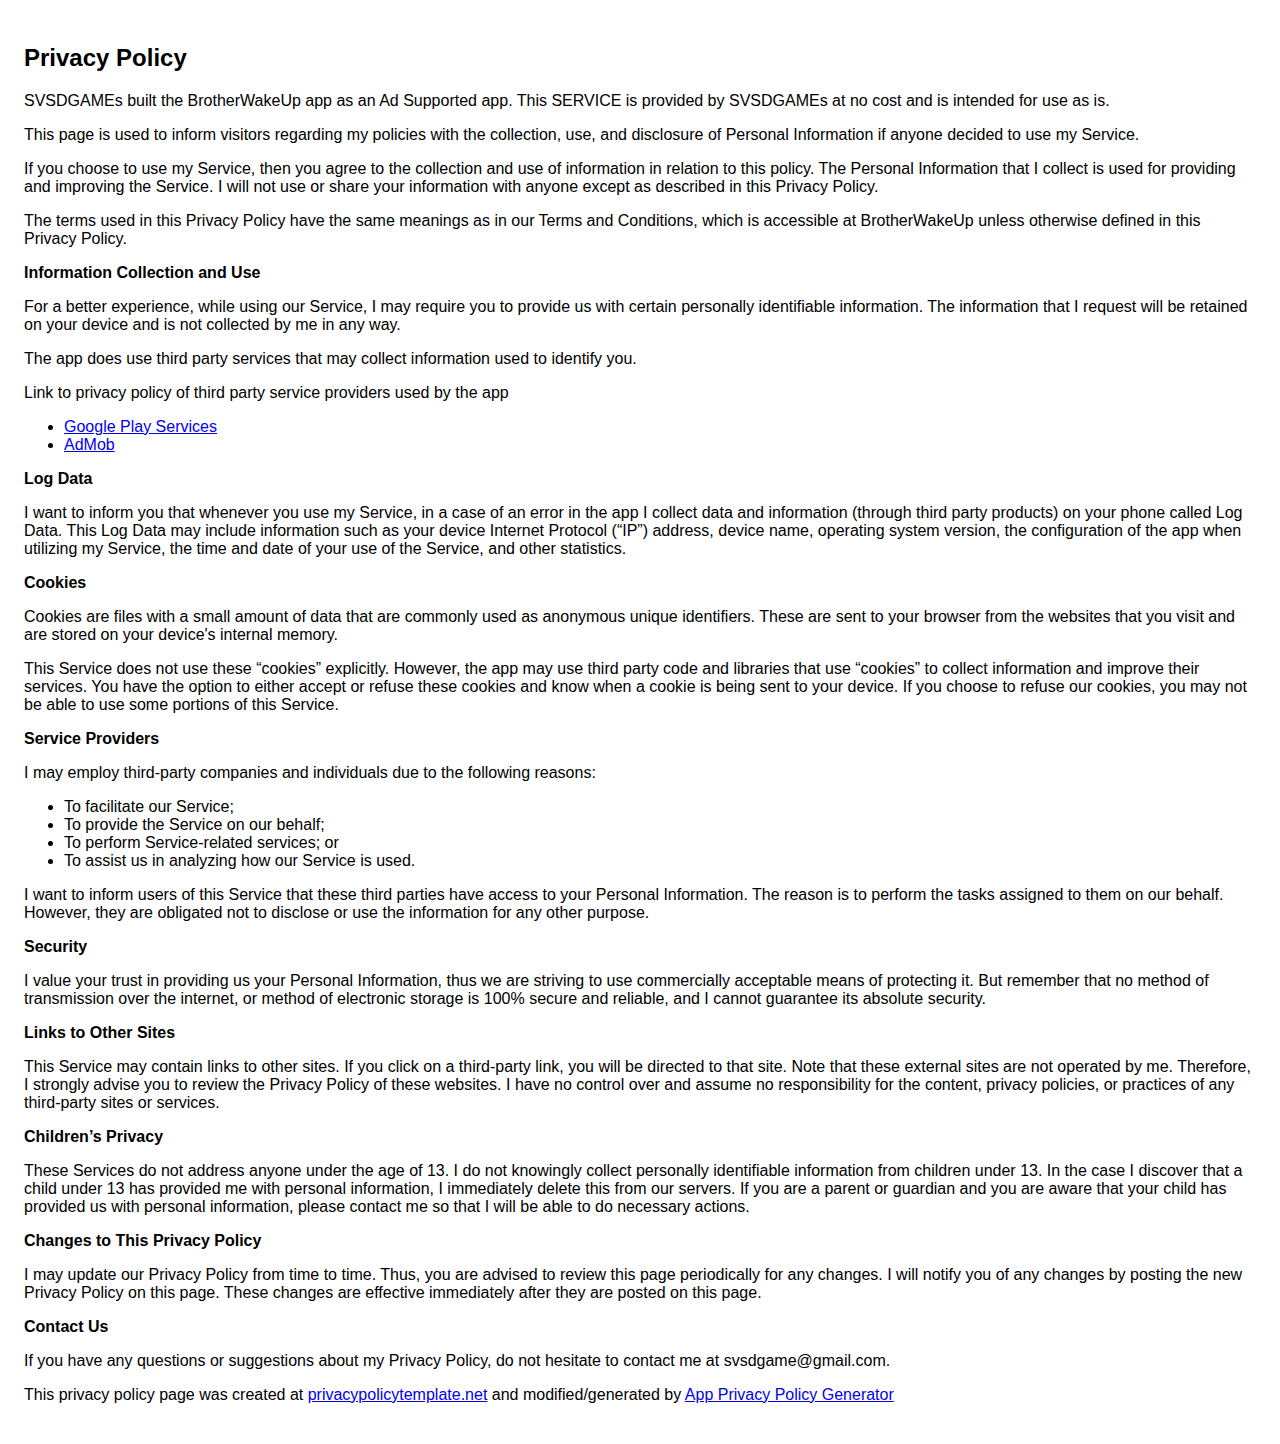
<file: GamePolicy/privacy_policyBrotherWakeUP.html>
<!DOCTYPE html>
    <html>
    <head>
      <meta charset='utf-8'>
      <meta name='viewport' content='width=device-width'>
      <title>Privacy Policy</title>
      <style> body { font-family: 'Helvetica Neue', Helvetica, Arial, sans-serif; padding:1em; } </style>
    </head>
    <body>
    <h2>Privacy Policy</h2> <p>
                    SVSDGAMEs built the BrotherWakeUp app as
                    an Ad Supported app. This SERVICE is provided by
                    SVSDGAMEs at no cost and is intended for
                    use as is.
                  </p> <p>
                    This page is used to inform visitors regarding
                    my policies with the collection, use, and
                    disclosure of Personal Information if anyone decided to use
                    my Service.
                  </p> <p>
                    If you choose to use my Service, then you agree
                    to the collection and use of information in relation to this
                    policy. The Personal Information that I collect is
                    used for providing and improving the Service.
                    I will not use or share your
                    information with anyone except as described in this Privacy
                    Policy.
                  </p> <p>
                    The terms used in this Privacy Policy have the same meanings
                    as in our Terms and Conditions, which is accessible at
                    BrotherWakeUp unless otherwise defined in this Privacy
                    Policy.
                  </p> <p><strong>Information Collection and Use</strong></p> <p>
                    For a better experience, while using our Service,
                    I may require you to provide us with certain
                    personally identifiable information. The
                    information that I request will be
                    retained on your device and is not collected by me in any way.
                  </p> <p>
                    The app does use third party services that may collect
                    information used to identify you.
                  </p> <div><p>
                      Link to privacy policy of third party service providers
                      used by the app
                    </p> <ul><li><a href="https://www.google.com/policies/privacy/" target="_blank">Google Play Services</a></li><li><a href="https://support.google.com/admob/answer/6128543?hl=en" target="_blank">AdMob</a></li><!----><!----><!----><!----><!----><!----><!----><!----><!----></ul></div> <p><strong>Log Data</strong></p> <p>
                    I want to inform you that whenever
                    you use my Service, in a case of an error in the
                    app I collect data and information (through third
                    party products) on your phone called Log Data. This Log Data
                    may include information such as your device Internet
                    Protocol (“IP”) address, device name, operating system
                    version, the configuration of the app when utilizing
                    my Service, the time and date of your use of the
                    Service, and other statistics.
                  </p> <p><strong>Cookies</strong></p> <p>
                    Cookies are files with a small amount of data that are
                    commonly used as anonymous unique identifiers. These are
                    sent to your browser from the websites that you visit and
                    are stored on your device's internal memory.
                  </p> <p>
                    This Service does not use these “cookies” explicitly.
                    However, the app may use third party code and libraries that
                    use “cookies” to collect information and improve their
                    services. You have the option to either accept or refuse
                    these cookies and know when a cookie is being sent to your
                    device. If you choose to refuse our cookies, you may not be
                    able to use some portions of this Service.
                  </p> <p><strong>Service Providers</strong></p> <p>
                    I may employ third-party companies
                    and individuals due to the following reasons:
                  </p> <ul><li>To facilitate our Service;</li> <li>To provide the Service on our behalf;</li> <li>To perform Service-related services; or</li> <li>To assist us in analyzing how our Service is used.</li></ul> <p>
                    I want to inform users of this
                    Service that these third parties have access to your
                    Personal Information. The reason is to perform the tasks
                    assigned to them on our behalf. However, they are obligated
                    not to disclose or use the information for any other
                    purpose.
                  </p> <p><strong>Security</strong></p> <p>
                    I value your trust in providing us
                    your Personal Information, thus we are striving to use
                    commercially acceptable means of protecting it. But remember
                    that no method of transmission over the internet, or method
                    of electronic storage is 100% secure and reliable, and
                    I cannot guarantee its absolute security.
                  </p> <p><strong>Links to Other Sites</strong></p> <p>
                    This Service may contain links to other sites. If you click
                    on a third-party link, you will be directed to that site.
                    Note that these external sites are not operated by
                    me. Therefore, I strongly advise you to
                    review the Privacy Policy of these websites.
                    I have no control over and assume no
                    responsibility for the content, privacy policies, or
                    practices of any third-party sites or services.
                  </p> <p><strong>Children’s Privacy</strong></p> <p>
                    These Services do not address anyone under the age of 13.
                    I do not knowingly collect personally
                    identifiable information from children under 13. In the case
                    I discover that a child under 13 has provided
                    me with personal information,
                    I immediately delete this from our servers. If you
                    are a parent or guardian and you are aware that your child
                    has provided us with personal information, please contact
                    me so that I will be able to do
                    necessary actions.
                  </p> <p><strong>Changes to This Privacy Policy</strong></p> <p>
                    I may update our Privacy Policy from
                    time to time. Thus, you are advised to review this page
                    periodically for any changes. I will
                    notify you of any changes by posting the new Privacy Policy
                    on this page. These changes are effective immediately after
                    they are posted on this page.
                  </p> <p><strong>Contact Us</strong></p> <p>
                    If you have any questions or suggestions about
                    my Privacy Policy, do not hesitate to contact
                    me at svsdgame@gmail.com.
                  </p> <p>
                    This privacy policy page was created at
                    <a href="https://privacypolicytemplate.net" target="_blank">privacypolicytemplate.net</a>
                    and modified/generated by
                    <a href="https://app-privacy-policy-generator.firebaseapp.com/" target="_blank">App Privacy Policy Generator</a></p>
    </body>
    </html>
</file>
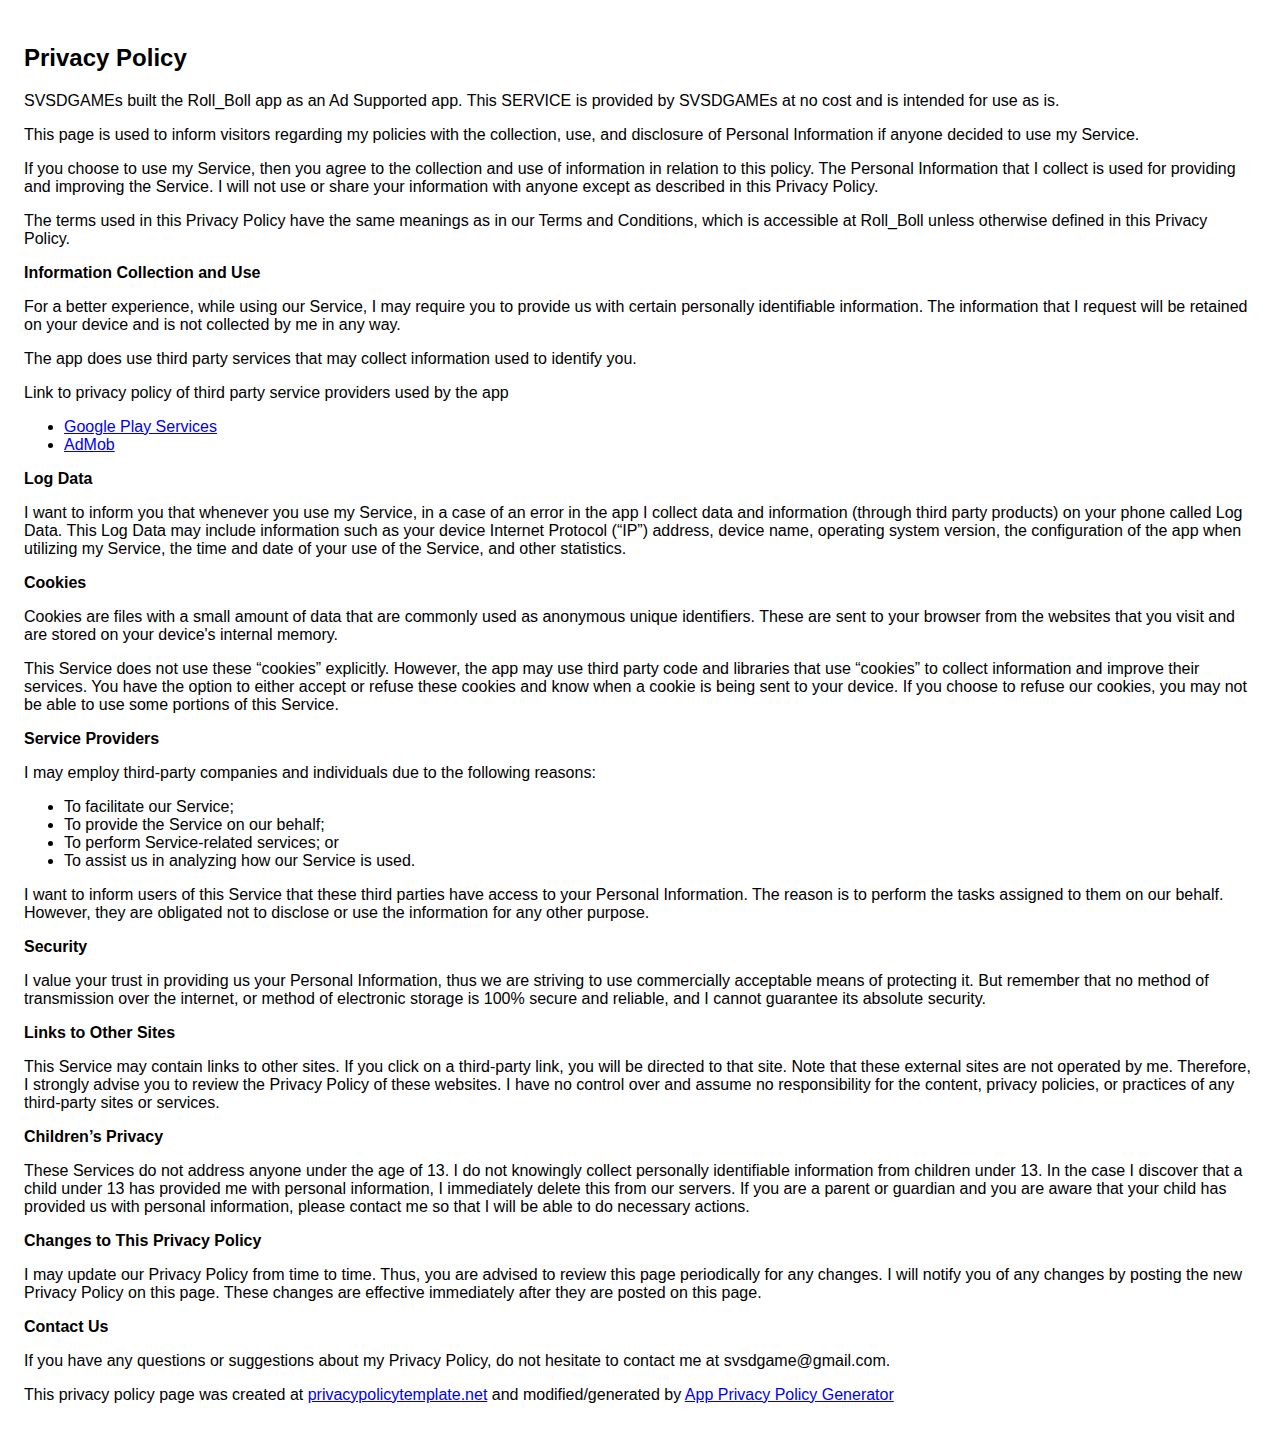
<file: GamePolicy/privacy_Roll_Boll.html>
<!DOCTYPE html>
    <html>
    <head>
      <meta charset='utf-8'>
      <meta name='viewport' content='width=device-width'>
      <title>Privacy Policy</title>
      <style> body { font-family: 'Helvetica Neue', Helvetica, Arial, sans-serif; padding:1em; } </style>
    </head>
    <body>
    <h2>Privacy Policy</h2> <p>
                    SVSDGAMEs built the Roll_Boll app as
                    an Ad Supported app. This SERVICE is provided by
                    SVSDGAMEs at no cost and is intended for
                    use as is.
                  </p> <p>
                    This page is used to inform visitors regarding
                    my policies with the collection, use, and
                    disclosure of Personal Information if anyone decided to use
                    my Service.
                  </p> <p>
                    If you choose to use my Service, then you agree
                    to the collection and use of information in relation to this
                    policy. The Personal Information that I collect is
                    used for providing and improving the Service.
                    I will not use or share your
                    information with anyone except as described in this Privacy
                    Policy.
                  </p> <p>
                    The terms used in this Privacy Policy have the same meanings
                    as in our Terms and Conditions, which is accessible at
                    Roll_Boll unless otherwise defined in this Privacy
                    Policy.
                  </p> <p><strong>Information Collection and Use</strong></p> <p>
                    For a better experience, while using our Service,
                    I may require you to provide us with certain
                    personally identifiable information. The
                    information that I request will be
                    retained on your device and is not collected by me in any way.
                  </p> <p>
                    The app does use third party services that may collect
                    information used to identify you.
                  </p> <div><p>
                      Link to privacy policy of third party service providers
                      used by the app
                    </p> <ul><li><a href="https://www.google.com/policies/privacy/" target="_blank">Google Play Services</a></li><li><a href="https://support.google.com/admob/answer/6128543?hl=en" target="_blank">AdMob</a></li><!----><!----><!----><!----><!----><!----><!----><!----><!----></ul></div> <p><strong>Log Data</strong></p> <p>
                    I want to inform you that whenever
                    you use my Service, in a case of an error in the
                    app I collect data and information (through third
                    party products) on your phone called Log Data. This Log Data
                    may include information such as your device Internet
                    Protocol (“IP”) address, device name, operating system
                    version, the configuration of the app when utilizing
                    my Service, the time and date of your use of the
                    Service, and other statistics.
                  </p> <p><strong>Cookies</strong></p> <p>
                    Cookies are files with a small amount of data that are
                    commonly used as anonymous unique identifiers. These are
                    sent to your browser from the websites that you visit and
                    are stored on your device's internal memory.
                  </p> <p>
                    This Service does not use these “cookies” explicitly.
                    However, the app may use third party code and libraries that
                    use “cookies” to collect information and improve their
                    services. You have the option to either accept or refuse
                    these cookies and know when a cookie is being sent to your
                    device. If you choose to refuse our cookies, you may not be
                    able to use some portions of this Service.
                  </p> <p><strong>Service Providers</strong></p> <p>
                    I may employ third-party companies
                    and individuals due to the following reasons:
                  </p> <ul><li>To facilitate our Service;</li> <li>To provide the Service on our behalf;</li> <li>To perform Service-related services; or</li> <li>To assist us in analyzing how our Service is used.</li></ul> <p>
                    I want to inform users of this
                    Service that these third parties have access to your
                    Personal Information. The reason is to perform the tasks
                    assigned to them on our behalf. However, they are obligated
                    not to disclose or use the information for any other
                    purpose.
                  </p> <p><strong>Security</strong></p> <p>
                    I value your trust in providing us
                    your Personal Information, thus we are striving to use
                    commercially acceptable means of protecting it. But remember
                    that no method of transmission over the internet, or method
                    of electronic storage is 100% secure and reliable, and
                    I cannot guarantee its absolute security.
                  </p> <p><strong>Links to Other Sites</strong></p> <p>
                    This Service may contain links to other sites. If you click
                    on a third-party link, you will be directed to that site.
                    Note that these external sites are not operated by
                    me. Therefore, I strongly advise you to
                    review the Privacy Policy of these websites.
                    I have no control over and assume no
                    responsibility for the content, privacy policies, or
                    practices of any third-party sites or services.
                  </p> <p><strong>Children’s Privacy</strong></p> <p>
                    These Services do not address anyone under the age of 13.
                    I do not knowingly collect personally
                    identifiable information from children under 13. In the case
                    I discover that a child under 13 has provided
                    me with personal information,
                    I immediately delete this from our servers. If you
                    are a parent or guardian and you are aware that your child
                    has provided us with personal information, please contact
                    me so that I will be able to do
                    necessary actions.
                  </p> <p><strong>Changes to This Privacy Policy</strong></p> <p>
                    I may update our Privacy Policy from
                    time to time. Thus, you are advised to review this page
                    periodically for any changes. I will
                    notify you of any changes by posting the new Privacy Policy
                    on this page. These changes are effective immediately after
                    they are posted on this page.
                  </p> <p><strong>Contact Us</strong></p> <p>
                    If you have any questions or suggestions about
                    my Privacy Policy, do not hesitate to contact
                    me at svsdgame@gmail.com.
                  </p> <p>
                    This privacy policy page was created at
                    <a href="https://privacypolicytemplate.net" target="_blank">privacypolicytemplate.net</a>
                    and modified/generated by
                    <a href="https://app-privacy-policy-generator.firebaseapp.com/" target="_blank">App Privacy Policy Generator</a></p>
    </body>
    </html>
</file>
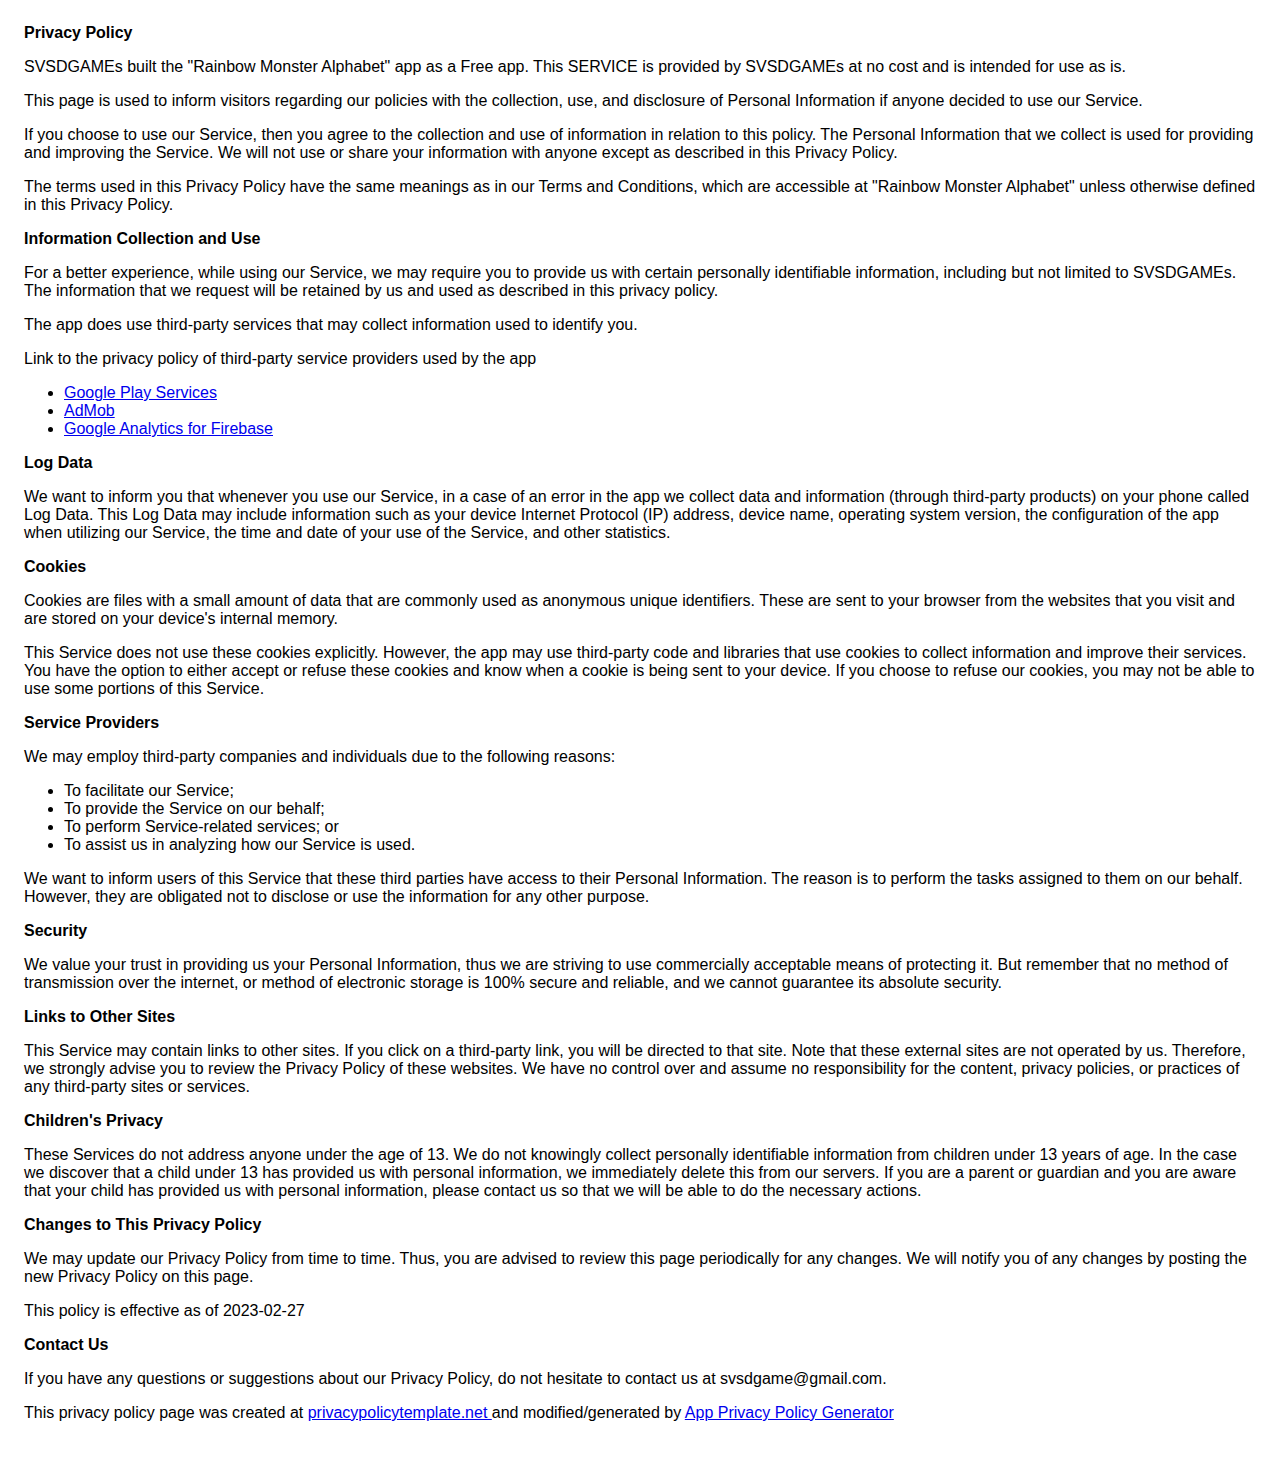
<file: GamePolicy/RainbowFriendsAmongUs_Policy.html>
<!DOCTYPE html>
<html>

    <head>
        <meta charset='utf-8'>
        <meta name='viewport' content='width=device-width'>
        <title>Privacy Policy</title>
        <style>
            body {
                font-family: 'Helvetica Neue', Helvetica, Arial, sans-serif;
                padding: 1em;
            }
        </style>
    </head>

    <body>
        <strong>Privacy Policy</strong>
        <p>
            SVSDGAMEs built the "Rainbow Monster Alphabet" app as
            a Free app. This SERVICE is provided by
            SVSDGAMEs at no cost and is intended for use as
            is.
        </p>
        <p>
            This page is used to inform visitors regarding our
            policies with the collection, use, and disclosure of Personal
            Information if anyone decided to use our Service.
        </p>
        <p>
            If you choose to use our Service, then you agree to
            the collection and use of information in relation to this
            policy. The Personal Information that we collect is
            used for providing and improving the Service. We will not use or share your information with
            anyone except as described in this Privacy Policy.
        </p>
        <p>
            The terms used in this Privacy Policy have the same meanings
            as in our Terms and Conditions, which are accessible at
            "Rainbow Monster Alphabet" unless otherwise defined in this Privacy Policy.
        </p>
        <p><strong>Information Collection and Use</strong></p>
        <p>
            For a better experience, while using our Service, we
            may require you to provide us with certain personally
            identifiable information, including but not limited to SVSDGAMEs. The information that
            we request will be retained by us and used as described in this privacy policy.
        </p>
        <div>
            <p>
                The app does use third-party services that may collect
                information used to identify you.
            </p>
            <p>
                Link to the privacy policy of third-party service providers used
                by the app
            </p>
            <ul>
                <li><a href="https://www.google.com/policies/privacy/" target="_blank" rel="noopener noreferrer">Google
                        Play Services</a></li>
                <li><a href="https://support.google.com/admob/answer/6128543?hl=en" target="_blank"
                        rel="noopener noreferrer">AdMob</a></li>
                <li><a href="https://firebase.google.com/policies/analytics" target="_blank"
                        rel="noopener noreferrer">Google Analytics for Firebase</a></li>
                <!---->
                <!---->
                <!---->
                <!---->
                <!---->
                <!---->
                <!---->
                <!---->
                <!---->
                <!---->
                <!---->
                <!---->
                <!---->
                <!---->
                <!---->
                <!---->
                <!---->
                <!---->
                <!---->
                <!---->
                <!---->
                <!---->
                <!---->
                <!---->
                <!---->
            </ul>
        </div>
        <p><strong>Log Data</strong></p>
        <p>
            We want to inform you that whenever you
            use our Service, in a case of an error in the app
            we collect data and information (through third-party
            products) on your phone called Log Data. This Log Data may
            include information such as your device Internet Protocol
            (IP) address, device name, operating system version, the
            configuration of the app when utilizing our Service,
            the time and date of your use of the Service, and other
            statistics.
        </p>
        <p><strong>Cookies</strong></p>
        <p>
            Cookies are files with a small amount of data that are
            commonly used as anonymous unique identifiers. These are sent
            to your browser from the websites that you visit and are
            stored on your device's internal memory.
        </p>
        <p>
            This Service does not use these cookies explicitly. However,
            the app may use third-party code and libraries that use
            cookies to collect information and improve their services.
            You have the option to either accept or refuse these cookies
            and know when a cookie is being sent to your device. If you
            choose to refuse our cookies, you may not be able to use some
            portions of this Service.
        </p>
        <p><strong>Service Providers</strong></p>
        <p>
            We may employ third-party companies and
            individuals due to the following reasons:
        </p>
        <ul>
            <li>To facilitate our Service;</li>
            <li>To provide the Service on our behalf;</li>
            <li>To perform Service-related services; or</li>
            <li>To assist us in analyzing how our Service is used.</li>
        </ul>
        <p>
            We want to inform users of this Service
            that these third parties have access to their Personal
            Information. The reason is to perform the tasks assigned to
            them on our behalf. However, they are obligated not to
            disclose or use the information for any other purpose.
        </p>
        <p><strong>Security</strong></p>
        <p>
            We value your trust in providing us your
            Personal Information, thus we are striving to use commercially
            acceptable means of protecting it. But remember that no method
            of transmission over the internet, or method of electronic
            storage is 100% secure and reliable, and we cannot
            guarantee its absolute security.
        </p>
        <p><strong>Links to Other Sites</strong></p>
        <p>
            This Service may contain links to other sites. If you click on
            a third-party link, you will be directed to that site. Note
            that these external sites are not operated by us.
            Therefore, we strongly advise you to review the
            Privacy Policy of these websites. We have
            no control over and assume no responsibility for the content,
            privacy policies, or practices of any third-party sites or
            services.
        </p>
        <p><strong>Children's Privacy</strong></p>
        <div>
            <p>
                These Services do not address anyone under the age of 13.
                We do not knowingly collect personally
                identifiable information from children under 13 years of age. In the case
                we discover that a child under 13 has provided
                us with personal information, we immediately
                delete this from our servers. If you are a parent or guardian
                and you are aware that your child has provided us with
                personal information, please contact us so that
                we will be able to do the necessary actions.
            </p>
        </div>
        <!---->
        <p><strong>Changes to This Privacy Policy</strong></p>
        <p>
            We may update our Privacy Policy from
            time to time. Thus, you are advised to review this page
            periodically for any changes. We will
            notify you of any changes by posting the new Privacy Policy on
            this page.
        </p>
        <p>This policy is effective as of 2023-02-27</p>
        <p><strong>Contact Us</strong></p>
        <p>
            If you have any questions or suggestions about our
            Privacy Policy, do not hesitate to contact us at svsdgame@gmail.com.
        </p>
        <p>This privacy policy page was created at <a href="https://privacypolicytemplate.net" target="_blank"
                rel="noopener noreferrer">privacypolicytemplate.net </a>and modified/generated by <a
                href="https://app-privacy-policy-generator.nisrulz.com/" target="_blank" rel="noopener noreferrer">App
                Privacy Policy Generator</a></p>
    </body>

</html>
</file>
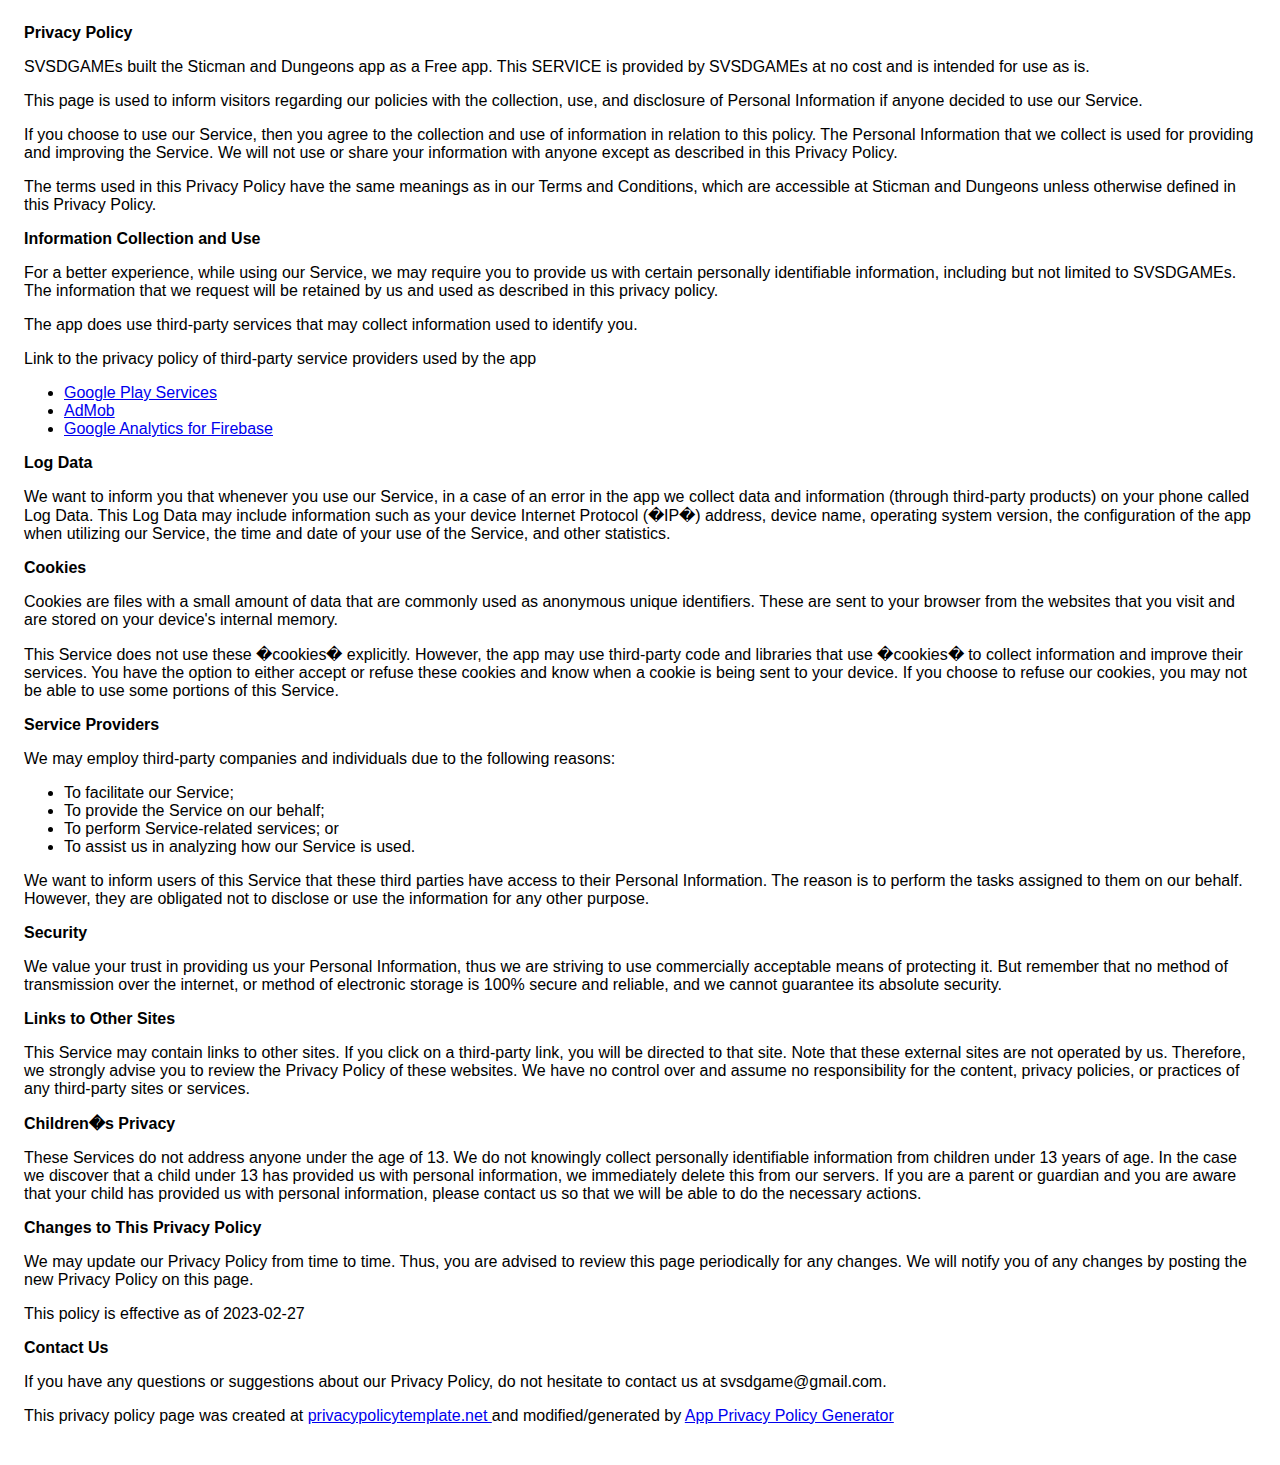
<file: GamePolicy/StimanAndDungeon_Policy.html>
<!DOCTYPE html>
    <html>
    <head>
      <meta charset='utf-8'>
      <meta name='viewport' content='width=device-width'>
      <title>Privacy Policy</title>
      <style> body { font-family: 'Helvetica Neue', Helvetica, Arial, sans-serif; padding:1em; } </style>
    </head>
    <body>
    <strong>Privacy Policy</strong> <p>
                  SVSDGAMEs built the Sticman and Dungeons app as
                  a Free app. This SERVICE is provided by
                  SVSDGAMEs at no cost and is intended for use as
                  is.
                </p> <p>
                  This page is used to inform visitors regarding our
                  policies with the collection, use, and disclosure of Personal
                  Information if anyone decided to use our Service.
                </p> <p>
                  If you choose to use our Service, then you agree to
                  the collection and use of information in relation to this
                  policy. The Personal Information that we collect is
                  used for providing and improving the Service. We will not use or share your information with
                  anyone except as described in this Privacy Policy.
                </p> <p>
                  The terms used in this Privacy Policy have the same meanings
                  as in our Terms and Conditions, which are accessible at
                  Sticman and Dungeons unless otherwise defined in this Privacy Policy.
                </p> <p><strong>Information Collection and Use</strong></p> <p>
                  For a better experience, while using our Service, we
                  may require you to provide us with certain personally
                  identifiable information, including but not limited to SVSDGAMEs. The information that
                  we request will be retained by us and used as described in this privacy policy.
                </p> <div><p>
                    The app does use third-party services that may collect
                    information used to identify you.
                  </p> <p>
                    Link to the privacy policy of third-party service providers used
                    by the app
                  </p> <ul><li><a href="https://www.google.com/policies/privacy/" target="_blank" rel="noopener noreferrer">Google Play Services</a></li><li><a href="https://support.google.com/admob/answer/6128543?hl=en" target="_blank" rel="noopener noreferrer">AdMob</a></li><li><a href="https://firebase.google.com/policies/analytics" target="_blank" rel="noopener noreferrer">Google Analytics for Firebase</a></li><!----><!----><!----><!----><!----><!----><!----><!----><!----><!----><!----><!----><!----><!----><!----><!----><!----><!----><!----><!----><!----><!----><!----><!----><!----></ul></div> <p><strong>Log Data</strong></p> <p>
                  We want to inform you that whenever you
                  use our Service, in a case of an error in the app
                  we collect data and information (through third-party
                  products) on your phone called Log Data. This Log Data may
                  include information such as your device Internet Protocol
                  (�IP�) address, device name, operating system version, the
                  configuration of the app when utilizing our Service,
                  the time and date of your use of the Service, and other
                  statistics.
                </p> <p><strong>Cookies</strong></p> <p>
                  Cookies are files with a small amount of data that are
                  commonly used as anonymous unique identifiers. These are sent
                  to your browser from the websites that you visit and are
                  stored on your device's internal memory.
                </p> <p>
                  This Service does not use these �cookies� explicitly. However,
                  the app may use third-party code and libraries that use
                  �cookies� to collect information and improve their services.
                  You have the option to either accept or refuse these cookies
                  and know when a cookie is being sent to your device. If you
                  choose to refuse our cookies, you may not be able to use some
                  portions of this Service.
                </p> <p><strong>Service Providers</strong></p> <p>
                  We may employ third-party companies and
                  individuals due to the following reasons:
                </p> <ul><li>To facilitate our Service;</li> <li>To provide the Service on our behalf;</li> <li>To perform Service-related services; or</li> <li>To assist us in analyzing how our Service is used.</li></ul> <p>
                  We want to inform users of this Service
                  that these third parties have access to their Personal
                  Information. The reason is to perform the tasks assigned to
                  them on our behalf. However, they are obligated not to
                  disclose or use the information for any other purpose.
                </p> <p><strong>Security</strong></p> <p>
                  We value your trust in providing us your
                  Personal Information, thus we are striving to use commercially
                  acceptable means of protecting it. But remember that no method
                  of transmission over the internet, or method of electronic
                  storage is 100% secure and reliable, and we cannot
                  guarantee its absolute security.
                </p> <p><strong>Links to Other Sites</strong></p> <p>
                  This Service may contain links to other sites. If you click on
                  a third-party link, you will be directed to that site. Note
                  that these external sites are not operated by us.
                  Therefore, we strongly advise you to review the
                  Privacy Policy of these websites. We have
                  no control over and assume no responsibility for the content,
                  privacy policies, or practices of any third-party sites or
                  services.
                </p> <p><strong>Children�s Privacy</strong></p> <div><p>
                    These Services do not address anyone under the age of 13.
                    We do not knowingly collect personally
                    identifiable information from children under 13 years of age. In the case
                    we discover that a child under 13 has provided
                    us with personal information, we immediately
                    delete this from our servers. If you are a parent or guardian
                    and you are aware that your child has provided us with
                    personal information, please contact us so that
                    we will be able to do the necessary actions.
                  </p></div> <!----> <p><strong>Changes to This Privacy Policy</strong></p> <p>
                  We may update our Privacy Policy from
                  time to time. Thus, you are advised to review this page
                  periodically for any changes. We will
                  notify you of any changes by posting the new Privacy Policy on
                  this page.
                </p> <p>This policy is effective as of 2023-02-27</p> <p><strong>Contact Us</strong></p> <p>
                  If you have any questions or suggestions about our
                  Privacy Policy, do not hesitate to contact us at svsdgame@gmail.com.
                </p> <p>This privacy policy page was created at <a href="https://privacypolicytemplate.net" target="_blank" rel="noopener noreferrer">privacypolicytemplate.net </a>and modified/generated by <a href="https://app-privacy-policy-generator.nisrulz.com/" target="_blank" rel="noopener noreferrer">App Privacy Policy Generator</a></p>
    </body>
    </html>
</file>
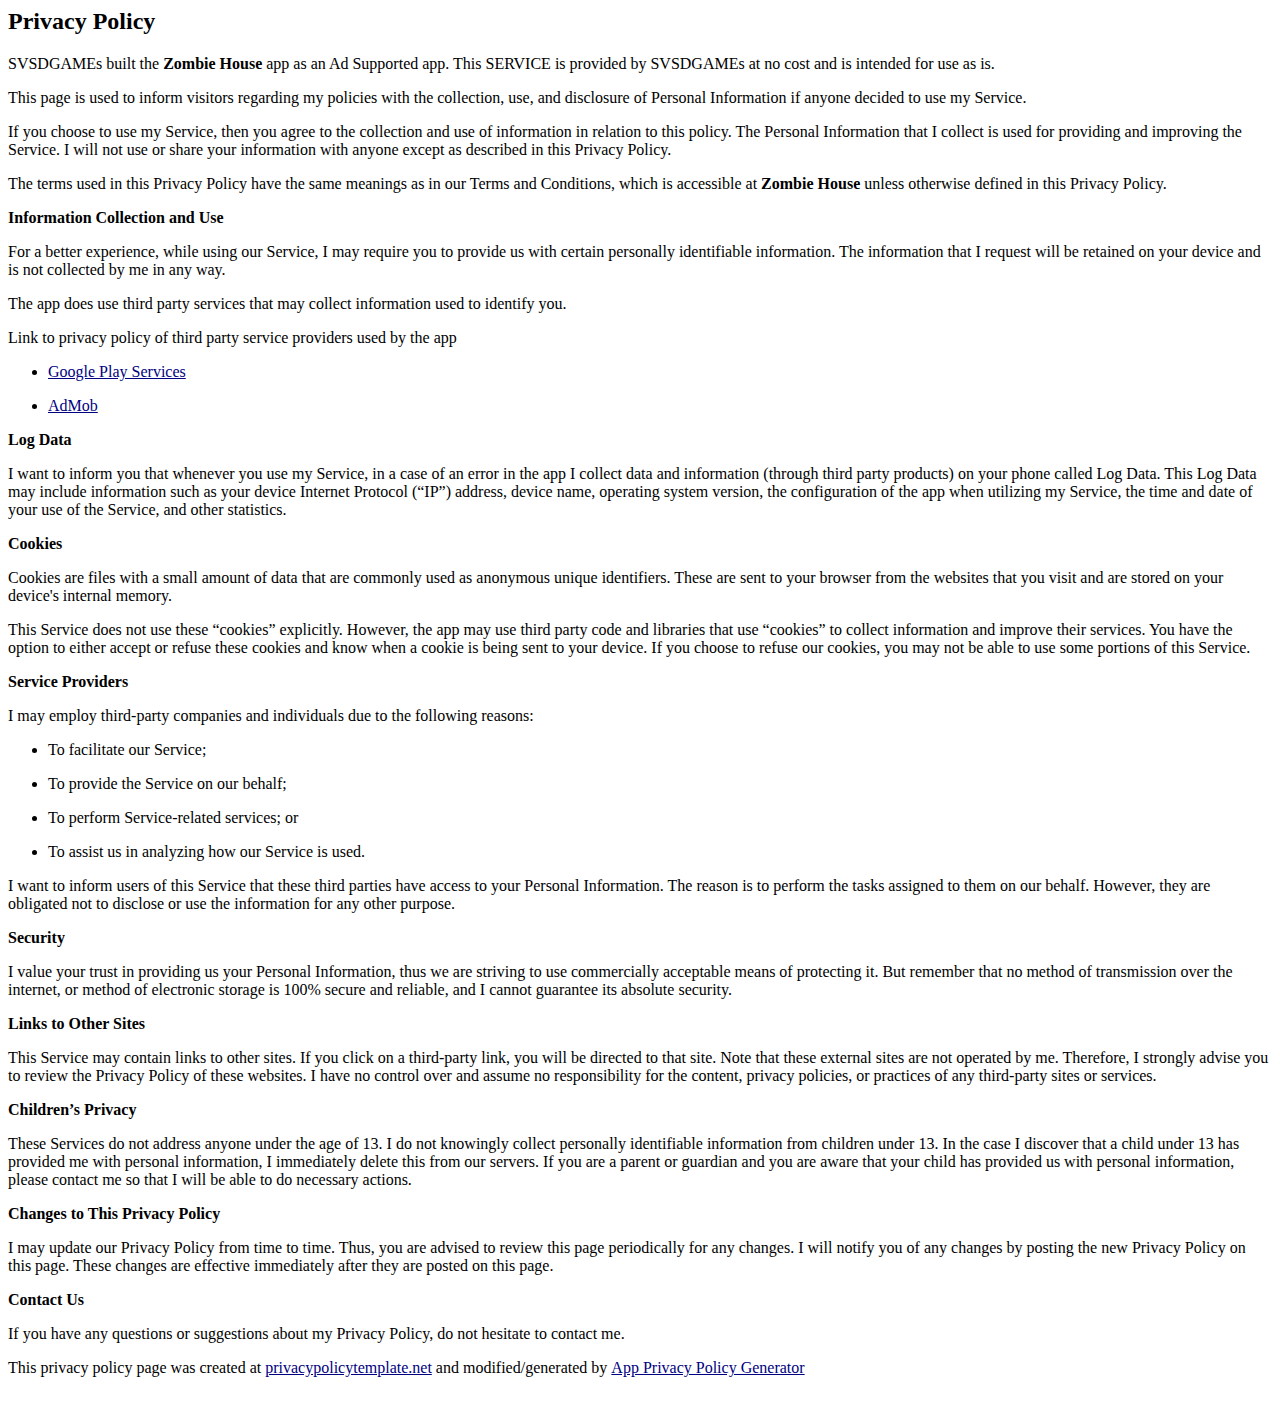
<file: GamePolicy/Zombie_House_Policy.html>
<!-- saved from url=(0125)file:///D:/DISK%20_%20G/Game_sd/MYGAME/VRazrabotke/QUICK%20GAMES/DOCS/Zombi_Haus/FOR_GOOGLE%20PLAY/Zombie%20House_Policy.html -->
<html><head><meta http-equiv="Content-Type" content="text/html; charset=UTF-8">

<title>svsdgames -  Indie Developer </title>
</head>

<body style="text-align: left; font-size: 16px; color: #000000;" link="#000080" vlink="#800000" dir="LTR">


<!--  		@page { size: 21cm 29.7cm; margin: 2cm }  		P { margin-bottom: 0.21cm }  		H2 { margin-bottom: 0.21cm; page-break-after: avoid }  		H2.western { font-family: "Times New Roman", serif; font-size: 18pt; font-weight: bold }  		H2.cjk { font-family: "MS Gothic"; font-size: 18pt; font-weight: bold }  		H2.ctl { font-family: "Tahoma"; font-size: 18pt; font-weight: bold }  		STRONG { font-weight: bold }  		A:link { color: #000080; so-language: zxx; text-decoration: underline }  	-->

<h2>Privacy  Policy</h2>
<p> SVSDGAMEs  built the <span lang="ru-RU"><strong>Zombie House</strong></span> app as an Ad Supported app. This SERVICE is provided by SVSDGAMEs at  no cost and is intended for use as is.</p>
<p> This  page is used to inform visitors regarding my policies with the  collection, use, and disclosure of Personal Information if anyone  decided to use my Service.</p>
<p> If  you choose to use my Service, then you agree to the collection and  use of information in relation to this policy. The Personal  Information that I collect is used for providing and improving the  Service. I will not use or share your information with anyone except  as described in this Privacy Policy.</p>
<p> The  terms used in this Privacy Policy have the same meanings as in our  Terms and Conditions, which is accessible at <span lang="ru-RU"><strong>Zombie House</strong></span> unless otherwise defined in this  Privacy Policy.</p>
<p><strong>Information  Collection and Use</strong></p>
<p> For  a better experience, while using our Service, I may require you to  provide us with certain personally identifiable information. The  information that I request will be retained on your device and is not  collected by me in any way.</p>
<p> The  app does use third party services that may collect information used  to identify you.</p>
<p> Link  to privacy policy of third party service providers used by the app</p>
<ul>
  <li>
    <p><a href="https://www.google.com/policies/privacy/" target="_blank">Google  	Play Services</a></p>
  </li><li>
    <p><a href="https://support.google.com/admob/answer/6128543?hl=en" target="_blank">AdMob</a></p>
</li></ul>
<p><strong>Log  Data</strong></p>
<p> I  want to inform you that whenever you use my Service, in a case of an  error in the app I collect data and information (through third party  products) on your phone called Log Data. This Log Data may include  information such as your device Internet Protocol (“IP”) address,  device name, operating system version, the configuration of the app  when utilizing my Service, the time and date of your use of the  Service, and other statistics.</p>
<p><strong>Cookies</strong></p>
<p> Cookies  are files with a small amount of data that are commonly used as  anonymous unique identifiers. These are sent to your browser from the  websites that you visit and are stored on your device's internal  memory.</p>
<p> This  Service does not use these “cookies” explicitly. However, the app  may use third party code and libraries that use “cookies” to  collect information and improve their services. You have the option  to either accept or refuse these cookies and know when a cookie is  being sent to your device. If you choose to refuse our cookies, you  may not be able to use some portions of this Service.</p>
<p><strong>Service  Providers</strong></p>
<p> I  may employ third-party companies and individuals due to the following  reasons:</p>
<ul>
  <li>
    <p> To  	facilitate our Service;</p>
  </li><li>
    <p> To  	provide the Service on our behalf;</p>
  </li><li>
    <p> To  	perform Service-related services; or</p>
  </li><li>
    <p> To  	assist us in analyzing how our Service is used.</p>
</li></ul>
<p> I  want to inform users of this Service that these third parties have  access to your Personal Information. The reason is to perform the  tasks assigned to them on our behalf. However, they are obligated not  to disclose or use the information for any other purpose.</p>
<p><strong>Security</strong></p>
<p> I  value your trust in providing us your Personal Information, thus we  are striving to use commercially acceptable means of protecting it.  But remember that no method of transmission over the internet, or  method of electronic storage is 100% secure and reliable, and I  cannot guarantee its absolute security.</p>
<p><strong>Links  to Other Sites</strong></p>
<p> This  Service may contain links to other sites. If you click on a  third-party link, you will be directed to that site. Note that these  external sites are not operated by me. Therefore, I strongly advise  you to review the Privacy Policy of these websites. I have no control  over and assume no responsibility for the content, privacy policies,  or practices of any third-party sites or services.</p>
<p><strong>Children’s  Privacy</strong></p>
<p> These  Services do not address anyone under the age of 13. I do not  knowingly collect personally identifiable information from children  under 13. In the case I discover that a child under 13 has provided  me with personal information, I immediately delete this from our  servers. If you are a parent or guardian and you are aware that your  child has provided us with personal information, please contact me so  that I will be able to do necessary actions.</p>
<p><strong>Changes  to This Privacy Policy</strong></p>
<p> I  may update our Privacy Policy from time to time. Thus, you are  advised to review this page periodically for any changes. I will  notify you of any changes by posting the new Privacy Policy on this  page. These changes are effective immediately after they are posted  on this page.</p>
<p><strong>Contact  Us</strong></p>
<p> If  you have any questions or suggestions about my Privacy Policy, do not  hesitate to contact me.</p>
<p>This  privacy policy page was created at&nbsp;<a href="https://privacypolicytemplate.net/" target="_blank">privacypolicytemplate.net</a>&nbsp;and  modified/generated by&nbsp;<a href="https://app-privacy-policy-generator.firebaseapp.com/" target="_blank">App  Privacy Policy Generator</a></p>
<p><br>
</p>


</body></html>
</file>
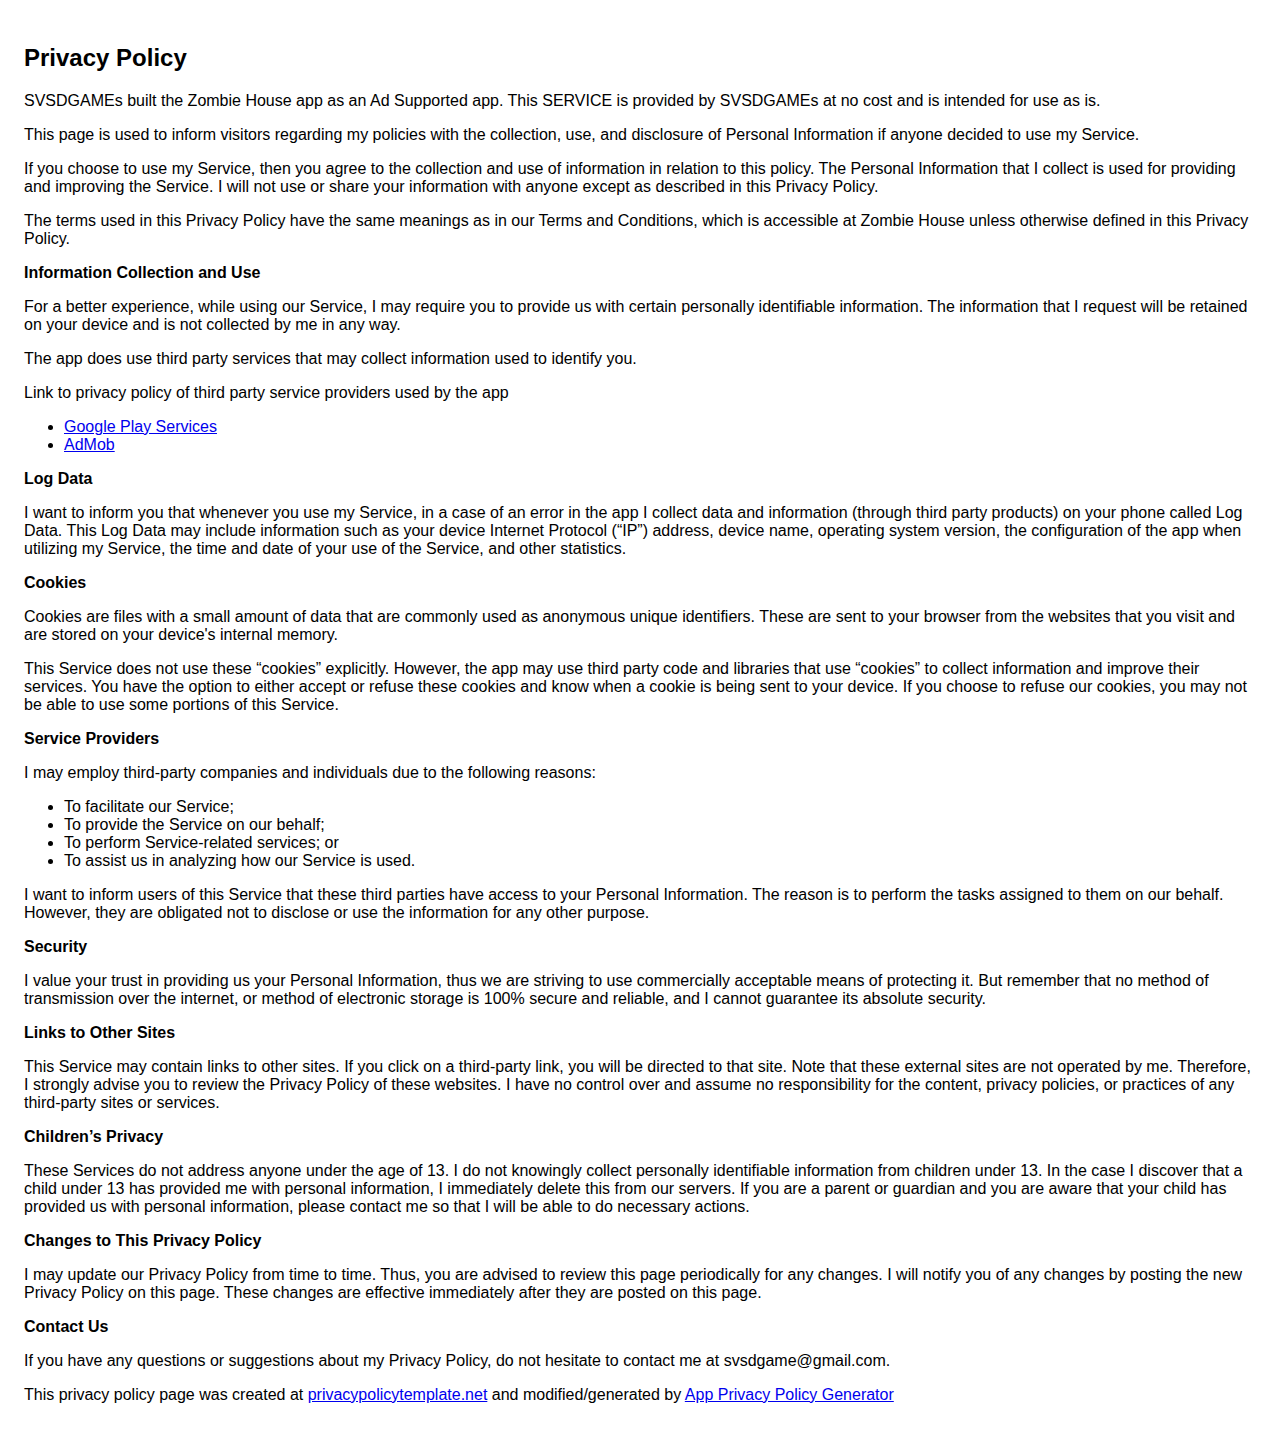
<file: GamePolicy/ZombieHousePolicy.html>
<!DOCTYPE html>
    <html>
    <head>
      <meta charset='utf-8'>
      <meta name='viewport' content='width=device-width'>
      <title>Privacy Policy</title>
      <style> body { font-family: 'Helvetica Neue', Helvetica, Arial, sans-serif; padding:1em; } </style>
    </head>
    <body>
    <h2>Privacy Policy</h2> <p>
                    SVSDGAMEs built the Zombie House app as
                    an Ad Supported app. This SERVICE is provided by
                    SVSDGAMEs at no cost and is intended for
                    use as is.
                  </p> <p>
                    This page is used to inform visitors regarding
                    my policies with the collection, use, and
                    disclosure of Personal Information if anyone decided to use
                    my Service.
                  </p> <p>
                    If you choose to use my Service, then you agree
                    to the collection and use of information in relation to this
                    policy. The Personal Information that I collect is
                    used for providing and improving the Service.
                    I will not use or share your
                    information with anyone except as described in this Privacy
                    Policy.
                  </p> <p>
                    The terms used in this Privacy Policy have the same meanings
                    as in our Terms and Conditions, which is accessible at
                    Zombie House unless otherwise defined in this Privacy
                    Policy.
                  </p> <p><strong>Information Collection and Use</strong></p> <p>
                    For a better experience, while using our Service,
                    I may require you to provide us with certain
                    personally identifiable information. The
                    information that I request will be
                    retained on your device and is not collected by me in any way.
                  </p> <p>
                    The app does use third party services that may collect
                    information used to identify you.
                  </p> <div><p>
                      Link to privacy policy of third party service providers
                      used by the app
                    </p> <ul><li><a href="https://www.google.com/policies/privacy/" target="_blank">Google Play Services</a></li><li><a href="https://support.google.com/admob/answer/6128543?hl=en" target="_blank">AdMob</a></li><!----><!----><!----><!----><!----><!----><!----><!----><!----></ul></div> <p><strong>Log Data</strong></p> <p>
                    I want to inform you that whenever
                    you use my Service, in a case of an error in the
                    app I collect data and information (through third
                    party products) on your phone called Log Data. This Log Data
                    may include information such as your device Internet
                    Protocol (“IP”) address, device name, operating system
                    version, the configuration of the app when utilizing
                    my Service, the time and date of your use of the
                    Service, and other statistics.
                  </p> <p><strong>Cookies</strong></p> <p>
                    Cookies are files with a small amount of data that are
                    commonly used as anonymous unique identifiers. These are
                    sent to your browser from the websites that you visit and
                    are stored on your device's internal memory.
                  </p> <p>
                    This Service does not use these “cookies” explicitly.
                    However, the app may use third party code and libraries that
                    use “cookies” to collect information and improve their
                    services. You have the option to either accept or refuse
                    these cookies and know when a cookie is being sent to your
                    device. If you choose to refuse our cookies, you may not be
                    able to use some portions of this Service.
                  </p> <p><strong>Service Providers</strong></p> <p>
                    I may employ third-party companies
                    and individuals due to the following reasons:
                  </p> <ul><li>To facilitate our Service;</li> <li>To provide the Service on our behalf;</li> <li>To perform Service-related services; or</li> <li>To assist us in analyzing how our Service is used.</li></ul> <p>
                    I want to inform users of this
                    Service that these third parties have access to your
                    Personal Information. The reason is to perform the tasks
                    assigned to them on our behalf. However, they are obligated
                    not to disclose or use the information for any other
                    purpose.
                  </p> <p><strong>Security</strong></p> <p>
                    I value your trust in providing us
                    your Personal Information, thus we are striving to use
                    commercially acceptable means of protecting it. But remember
                    that no method of transmission over the internet, or method
                    of electronic storage is 100% secure and reliable, and
                    I cannot guarantee its absolute security.
                  </p> <p><strong>Links to Other Sites</strong></p> <p>
                    This Service may contain links to other sites. If you click
                    on a third-party link, you will be directed to that site.
                    Note that these external sites are not operated by
                    me. Therefore, I strongly advise you to
                    review the Privacy Policy of these websites.
                    I have no control over and assume no
                    responsibility for the content, privacy policies, or
                    practices of any third-party sites or services.
                  </p> <p><strong>Children’s Privacy</strong></p> <p>
                    These Services do not address anyone under the age of 13.
                    I do not knowingly collect personally
                    identifiable information from children under 13. In the case
                    I discover that a child under 13 has provided
                    me with personal information,
                    I immediately delete this from our servers. If you
                    are a parent or guardian and you are aware that your child
                    has provided us with personal information, please contact
                    me so that I will be able to do
                    necessary actions.
                  </p> <p><strong>Changes to This Privacy Policy</strong></p> <p>
                    I may update our Privacy Policy from
                    time to time. Thus, you are advised to review this page
                    periodically for any changes. I will
                    notify you of any changes by posting the new Privacy Policy
                    on this page. These changes are effective immediately after
                    they are posted on this page.
                  </p> <p><strong>Contact Us</strong></p> <p>
                    If you have any questions or suggestions about
                    my Privacy Policy, do not hesitate to contact
                    me at svsdgame@gmail.com.
                  </p> <p>
                    This privacy policy page was created at
                    <a href="https://privacypolicytemplate.net" target="_blank">privacypolicytemplate.net</a>
                    and modified/generated by
                    <a href="https://app-privacy-policy-generator.firebaseapp.com/" target="_blank">App Privacy Policy Generator</a></p>
    </body>
    </html>
</file>
<file: Fishing/css/site_global.css>
html{min-height:100%;min-width:100%;-ms-text-size-adjust:none;}body,div,dl,dt,dd,ul,ol,li,nav,h1,h2,h3,h4,h5,h6,pre,code,form,fieldset,legend,input,button,textarea,p,blockquote,th,td,a{margin:0px;padding:0px;border-width:0px;border-style:solid;border-color:transparent;-webkit-transform-origin:left top;-ms-transform-origin:left top;-o-transform-origin:left top;transform-origin:left top;background-repeat:no-repeat;}button.submit-btn{-moz-box-sizing:content-box;-webkit-box-sizing:content-box;box-sizing:content-box;}.transition{-webkit-transition-property:background-image,background-position,background-color,border-color,border-radius,color,font-size,font-style,font-weight,letter-spacing,line-height,text-align,box-shadow,text-shadow,opacity;transition-property:background-image,background-position,background-color,border-color,border-radius,color,font-size,font-style,font-weight,letter-spacing,line-height,text-align,box-shadow,text-shadow,opacity;}.transition *{-webkit-transition:inherit;transition:inherit;}table{border-collapse:collapse;border-spacing:0px;}fieldset,img{border:0px;border-style:solid;-webkit-transform-origin:left top;-ms-transform-origin:left top;-o-transform-origin:left top;transform-origin:left top;}address,caption,cite,code,dfn,em,strong,th,var,optgroup{font-style:inherit;font-weight:inherit;}del,ins{text-decoration:none;}li{list-style:none;}caption,th{text-align:left;}h1,h2,h3,h4,h5,h6{font-size:100%;font-weight:inherit;}input,button,textarea,select,optgroup,option{font-family:inherit;font-size:inherit;font-style:inherit;font-weight:inherit;}.form-grp input,.form-grp textarea{-webkit-appearance:none;-webkit-border-radius:0;}body{font-family:Arial, Helvetica Neue, Helvetica, sans-serif;text-align:left;font-size:14px;line-height:17px;word-wrap:break-word;text-rendering:optimizeLegibility;-moz-font-feature-settings:'liga';-ms-font-feature-settings:'liga';-webkit-font-feature-settings:'liga';font-feature-settings:'liga';}a:link{color:#0000FF;text-decoration:underline;}a:visited{color:#800080;text-decoration:underline;}a:hover{color:#0000FF;text-decoration:underline;}a:active{color:#EE0000;text-decoration:underline;}a.nontext{color:black;text-decoration:none;font-style:normal;font-weight:normal;}.normal_text{color:#000000;direction:ltr;font-family:Arial, Helvetica Neue, Helvetica, sans-serif;font-size:14px;font-style:normal;font-weight:normal;letter-spacing:0px;line-height:17px;text-align:left;text-decoration:none;text-indent:0px;text-transform:none;vertical-align:0px;padding:0px;}.list0 li:before{position:absolute;right:100%;letter-spacing:0px;text-decoration:none;font-weight:normal;font-style:normal;}.rtl-list li:before{right:auto;left:100%;}.nls-None > li:before,.nls-None .list3 > li:before,.nls-None .list6 > li:before{margin-right:6px;content:'•';}.nls-None .list1 > li:before,.nls-None .list4 > li:before,.nls-None .list7 > li:before{margin-right:6px;content:'○';}.nls-None,.nls-None .list1,.nls-None .list2,.nls-None .list3,.nls-None .list4,.nls-None .list5,.nls-None .list6,.nls-None .list7,.nls-None .list8{padding-left:34px;}.nls-None.rtl-list,.nls-None .list1.rtl-list,.nls-None .list2.rtl-list,.nls-None .list3.rtl-list,.nls-None .list4.rtl-list,.nls-None .list5.rtl-list,.nls-None .list6.rtl-list,.nls-None .list7.rtl-list,.nls-None .list8.rtl-list{padding-left:0px;padding-right:34px;}.nls-None .list2 > li:before,.nls-None .list5 > li:before,.nls-None .list8 > li:before{margin-right:6px;content:'-';}.nls-None.rtl-list > li:before,.nls-None .list1.rtl-list > li:before,.nls-None .list2.rtl-list > li:before,.nls-None .list3.rtl-list > li:before,.nls-None .list4.rtl-list > li:before,.nls-None .list5.rtl-list > li:before,.nls-None .list6.rtl-list > li:before,.nls-None .list7.rtl-list > li:before,.nls-None .list8.rtl-list > li:before{margin-right:0px;margin-left:6px;}.TabbedPanelsTab{white-space:nowrap;}.MenuBar .MenuBarView,.MenuBar .SubMenuView{display:block;list-style:none;}.MenuBar .SubMenu{display:none;position:absolute;}.NoWrap{white-space:nowrap;word-wrap:normal;}.rootelem{margin-left:auto;margin-right:auto;}.colelem{display:inline;float:left;clear:both;}.clearfix:after{content:"\0020";visibility:hidden;display:block;height:0px;clear:both;}*:first-child+html .clearfix{zoom:1;}.clip_frame{overflow:hidden;}.popup_anchor{position:relative;width:0px;height:0px;}.allow_click_through *{pointer-events:auto;}.popup_element{z-index:100000;}.svg{display:block;vertical-align:top;}span.wrap{content:'';clear:left;display:block;}span.actAsInlineDiv{display:inline-block;}.position_content,.excludeFromNormalFlow{float:left;}.preload_images{position:absolute;overflow:hidden;left:-9999px;top:-9999px;height:1px;width:1px;}.preload{height:1px;width:1px;}.animateStates{-webkit-transition:0.3s ease-in-out;-moz-transition:0.3s ease-in-out;-o-transition:0.3s ease-in-out;transition:0.3s ease-in-out;}[data-whatinput="mouse"] *:focus,[data-whatinput="touch"] *:focus,input:focus,textarea:focus{outline:none;}textarea{resize:none;overflow:auto;}.allow_click_through,.fld-prompt{pointer-events:none;}.wrapped-input{position:absolute;top:0px;left:0px;background:transparent;border:none;}.submit-btn{z-index:50000;cursor:pointer;}.anchor_item{width:22px;height:18px;}.MenuBar .SubMenuVisible,.MenuBarVertical .SubMenuVisible,.MenuBar .SubMenu .SubMenuVisible,.popup_element.Active,span.actAsPara,.actAsDiv,a.nonblock.nontext,img.block{display:block;}.widget_invisible,.js .invi,.js .mse_pre_init{visibility:hidden;}.ose_ei{visibility:hidden;z-index:0;}.no_vert_scroll{overflow-y:hidden;}.always_vert_scroll{overflow-y:scroll;}.always_horz_scroll{overflow-x:scroll;}.fullscreen{overflow:hidden;left:0px;top:0px;position:fixed;height:100%;width:100%;-moz-box-sizing:border-box;-webkit-box-sizing:border-box;-ms-box-sizing:border-box;box-sizing:border-box;}.fullwidth{position:absolute;}.borderbox{-moz-box-sizing:border-box;-webkit-box-sizing:border-box;-ms-box-sizing:border-box;box-sizing:border-box;}.scroll_wrapper{position:absolute;overflow:auto;left:0px;right:0px;top:0px;bottom:0px;padding-top:0px;padding-bottom:0px;margin-top:0px;margin-bottom:0px;}.browser_width > *{position:absolute;left:0px;right:0px;}.grpelem,.accordion_wrapper{display:inline;float:left;}.fld-checkbox input[type=checkbox],.fld-radiobutton input[type=radio]{position:absolute;overflow:hidden;clip:rect(0px, 0px, 0px, 0px);height:1px;width:1px;margin:-1px;padding:0px;border:0px;}.fld-checkbox input[type=checkbox] + label,.fld-radiobutton input[type=radio] + label{display:inline-block;background-repeat:no-repeat;cursor:pointer;float:left;width:100%;height:100%;}.pointer_cursor,.fld-recaptcha-mode,.fld-recaptcha-refresh,.fld-recaptcha-help{cursor:pointer;}p,h1,h2,h3,h4,h5,h6,ol,ul,span.actAsPara{max-height:1000000px;}.superscript{vertical-align:super;font-size:66%;line-height:0px;}.subscript{vertical-align:sub;font-size:66%;line-height:0px;}.horizontalSlideShow{-ms-touch-action:pan-y;touch-action:pan-y;}.verticalSlideShow{-ms-touch-action:pan-x;touch-action:pan-x;}.colelem100,.verticalspacer{clear:both;}.list0 li,.MenuBar .MenuItemContainer,.SlideShowContentPanel .fullscreen img,.css_verticalspacer .verticalspacer{position:relative;}.popup_element.Inactive,.js .disn,.js .an_invi,.hidden,.breakpoint{display:none;}#muse_css_mq{position:absolute;display:none;background-color:#FFFFFE;}.fluid_height_spacer{width:0.01px;}.muse_check_css{display:none;position:fixed;}@media screen and (-webkit-min-device-pixel-ratio:0){body{text-rendering:auto;}}
</file>
<file: Fishing/css/index.css>
.version.index{color:#00000A;background-color:#6802BA;}#muse_css_mq{background-color:#FFFFFF;}#page{z-index:1;min-height:1435px;background-image:none;border-width:0px;border-color:transparent;background-color:transparent;width:100%;max-width:960px;margin-left:auto;margin-right:auto;}#pu110{z-index:2;margin-right:-10000px;width:100.21%;}#u110{z-index:2;min-height:426px;opacity:1;-ms-filter:"progid:DXImageTransform.Microsoft.Alpha(Opacity=100)";filter:alpha(opacity=100);background:transparent url("../images/img_3282red.jpg?crc=3923452219") no-repeat center center;background-size:cover;}#u110_align_to_page{margin-left:auto;margin-right:auto;position:relative;max-width:960px;padding-top:268px;padding-bottom:11px;}#u389-8{z-index:39;min-height:52px;background-color:transparent;line-height:22px;font-size:18px;text-align:left;color:#FFFFFF;position:relative;width:38.44%;left:2.09%;}#u389-2,#u389-4,#u389-6{padding-left:5px;}#u129-4{z-index:3;display:block;vertical-align:top;top:-2px;margin-bottom:-2px;position:relative;width:96.88%;left:1.57%;}.js body{visibility:hidden;}.js body.initialized{visibility:visible;}#u110-bw{z-index:2;min-height:426px;left:0px;margin-left:0px;}#u343{z-index:25;background-color:#91F8FF;border-radius:50%;margin-top:10px;position:relative;width:1.46%;left:0%;margin-left:23.55%;}#u340{z-index:24;background-color:#D1FCFF;border-radius:50%;position:relative;width:1.46%;left:0%;margin-left:20.63%;}#ppu337{z-index:0;margin-top:4px;width:89.28%;left:0%;margin-left:8.13%;}#pu337{z-index:23;padding-bottom:0px;margin-right:-10000px;margin-top:7px;width:27.19%;margin-left:-0.47%;}#u337{z-index:23;background-color:#73AEFF;border-radius:50%;position:relative;width:7.73%;margin-left:65.24%;}#u343 .fluid_height_spacer,#u340 .fluid_height_spacer,#u337 .fluid_height_spacer{padding-bottom:100%;}#u290{z-index:11;border-style:solid;border-width:4px;border-color:#FFFFFF;opacity:1;-ms-filter:"progid:DXImageTransform.Microsoft.Alpha(Opacity=100)";filter:alpha(opacity=100);border-radius:50%;margin-top:4px;position:relative;width:96.57%;background:transparent url("../images/shuka3.jpg?crc=4217425167") no-repeat center center;background-size:cover;}#u290 .fluid_height_spacer{padding-bottom:96.44444444444444%;}#u287-4{z-index:7;min-height:247px;background-color:transparent;line-height:29px;font-size:18px;text-align:right;color:#FFFFFF;font-family:Geneva, Verdana, Lucida Sans, Lucida Sans Unicode, sans-serif;position:relative;margin-right:-10000px;width:71.53%;left:28.48%;}#pu485{z-index:47;margin-top:60px;width:73.55%;left:0%;margin-left:12.92%;}#u485{z-index:47;border-style:solid;border-width:3px;border-color:#FFFFFF;opacity:1;-ms-filter:"progid:DXImageTransform.Microsoft.Alpha(Opacity=100)";filter:alpha(opacity=100);border-radius:50%;margin-bottom:-3px;position:relative;margin-right:-10000px;margin-top:-3px;width:26.07%;left:-0.43%;background:transparent url("../images/01sm.jpg?crc=4210128518") no-repeat center center;background-size:cover;}#u508{z-index:49;border-style:solid;border-width:3px;border-color:#FFFFFF;opacity:1;-ms-filter:"progid:DXImageTransform.Microsoft.Alpha(Opacity=100)";filter:alpha(opacity=100);border-radius:50%;margin-bottom:-3px;position:relative;margin-right:-10000px;margin-top:-3px;width:26.07%;left:36.55%;background:transparent url("../images/02sm.jpg?crc=277288568") no-repeat center center;background-size:cover;}#u505{z-index:48;border-style:solid;border-width:3px;border-color:#FFFFFF;opacity:1;-ms-filter:"progid:DXImageTransform.Microsoft.Alpha(Opacity=100)";filter:alpha(opacity=100);border-radius:50%;margin-bottom:-3px;position:relative;margin-right:-10000px;margin-top:-3px;width:26.07%;left:73.52%;background:transparent url("../images/03sm.jpg?crc=4215064149") no-repeat center bottom;}#u485 .fluid_height_spacer,#u508 .fluid_height_spacer,#u505 .fluid_height_spacer{padding-bottom:100.54347826086956%;}#u346-4{z-index:26;min-height:75px;background-color:transparent;line-height:77px;text-transform:uppercase;font-size:55px;text-align:center;color:#FFFFFF;font-family:Geneva, Verdana, Lucida Sans, Lucida Sans Unicode, sans-serif;margin-top:82px;position:relative;width:79.9%;margin-left:9.95%;left:4px;}#u327-11{z-index:12;min-height:141px;background-color:transparent;font-size:21px;color:#FFFFFF;font-family:Geneva, Verdana, Lucida Sans, Lucida Sans Unicode, sans-serif;margin-top:10px;position:relative;width:79.9%;left:0%;margin-left:10.11%;}#u327-2,#u327-4,#u327-6,#u327-8{text-align:center;line-height:34px;}#u327-9{line-height:25px;}.css_verticalspacer .verticalspacer{height:calc(100vh - 1474px);}#u349-9{z-index:30;min-height:55px;background-color:transparent;line-height:22px;font-size:18px;text-align:center;color:#FFFFFF;}#u349-9-bw{z-index:30;min-height:55px;margin-bottom:-73px;margin-top:47px;}.html{background:#FFFFFF url("../images/fon2.jpg?crc=43998371") repeat left top scroll;}body{position:relative;min-width:320px;padding-bottom:80px;}.verticalspacer{min-height:40px;}
</file>
<file: Fishing/phone/css/index.css>
.version.index{color:#0000F7;background-color:#290D61;}#muse_css_mq{background-color:#FFFFFF;}#page{z-index:1;min-height:0px;background-image:none;border-width:0px;border-color:transparent;background-color:transparent;padding-bottom:570px;width:100%;max-width:380px;}.css_verticalspacer .verticalspacer{height:calc(100vh - 570px);}.html{background:#FFFFFF url("../../images/fon2.jpg?crc=43998371") repeat left top scroll;}body{position:relative;min-width:320px;}
</file>
